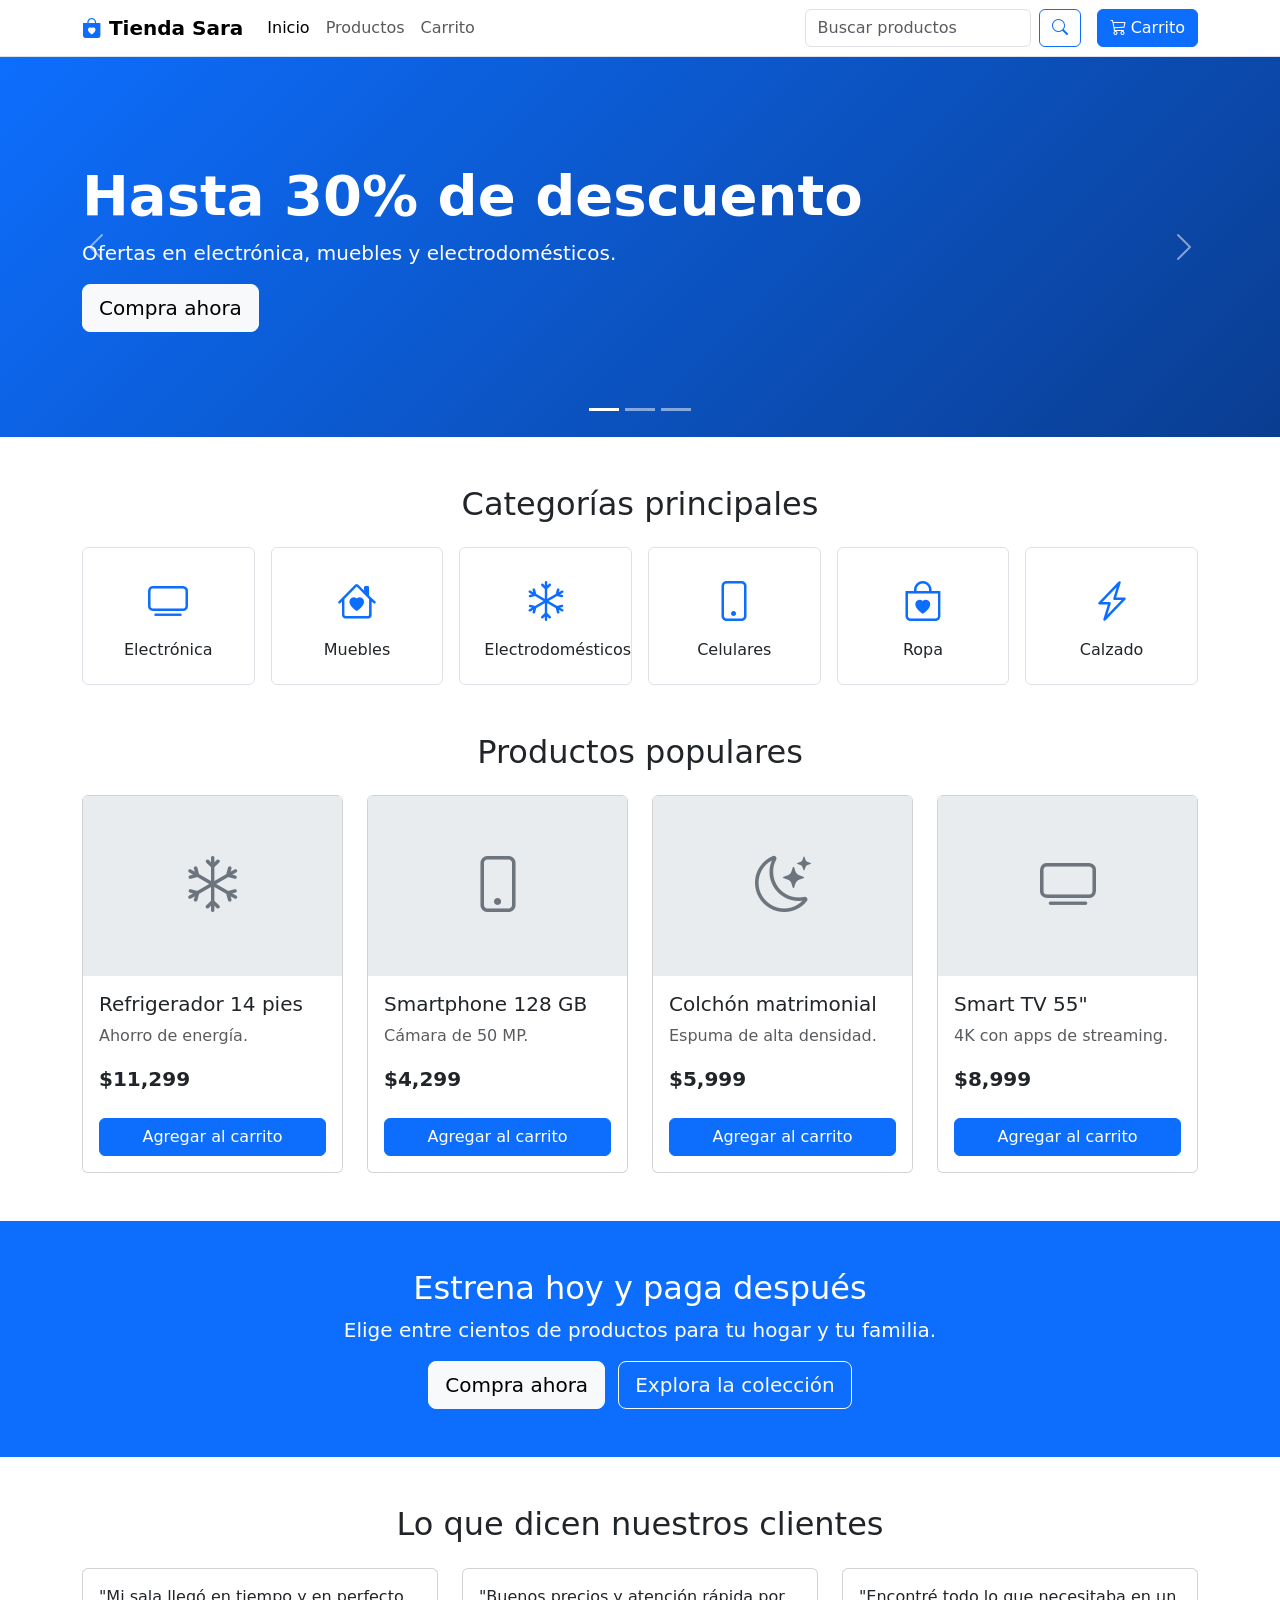
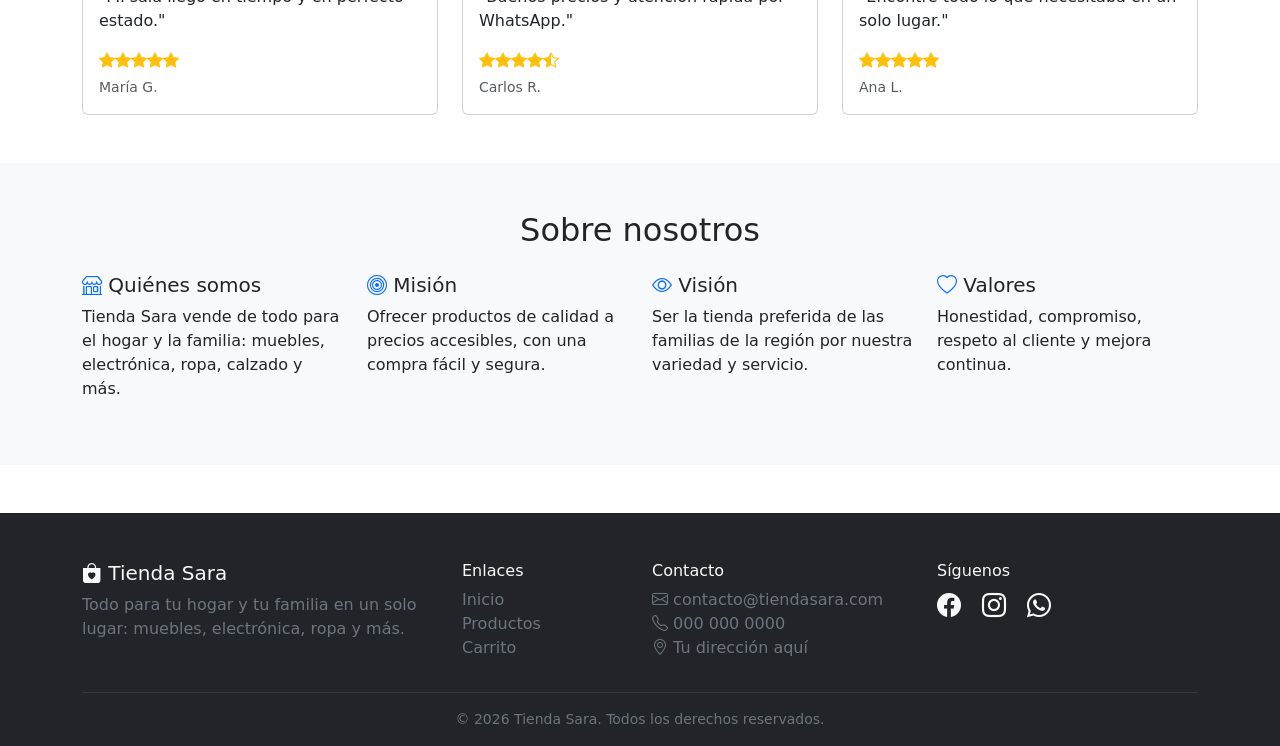
<file: index.html>
<!DOCTYPE html>
<html lang="es">
<head>
  <meta charset="UTF-8">
  <meta name="viewport" content="width=device-width, initial-scale=1">
  <title>Inicio | Tienda Sara</title>
  <!-- Bootstrap CSS -->
  <link href="https://cdn.jsdelivr.net/npm/bootstrap@5.3.3/dist/css/bootstrap.min.css" rel="stylesheet">
  <!-- Bootstrap Icons -->
  <link href="https://cdn.jsdelivr.net/npm/bootstrap-icons@1.11.3/font/bootstrap-icons.min.css" rel="stylesheet">
  <!-- Estilos propios -->
  <link href="css/estilos.css" rel="stylesheet">
</head>
<body>
  <header>
    <nav class="navbar navbar-expand-lg bg-white border-bottom sticky-top">
      <div class="container">
          <a class="navbar-brand fw-bold" href="index.html">
        <i class="bi bi-bag-heart-fill text-primary"></i> Tienda Sara
         </a>
        <button class="navbar-toggler" type="button" data-bs-toggle="collapse" data-bs-target="#menu"
                aria-controls="menu" aria-expanded="false" aria-label="Abrir menú">
          <span class="navbar-toggler-icon"></span>
        </button>
        <div class="collapse navbar-collapse" id="menu">
          <ul class="navbar-nav me-auto mb-2 mb-lg-0">
            <li class="nav-item"><a class="nav-link active" href="index.html">Inicio</a></li>
            <li class="nav-item"><a class="nav-link" href="galeria.html">Productos</a></li>
            <li class="nav-item"><a class="nav-link" href="carrito.html">Carrito</a></li>
          </ul>
          <form class="d-flex me-lg-3 my-2 my-lg-0" role="search">
            <input class="form-control me-2" type="search" placeholder="Buscar productos" aria-label="Buscar">
            <button class="btn btn-outline-primary" type="submit" aria-label="Buscar"><i class="bi bi-search"></i></button>
          </form>
          <a href="carrito.html" class="btn btn-primary"><i class="bi bi-cart3"></i> Carrito</a>
        </div>
      </div>
    </nav>
  </header>

  <main>
    <!-- Banner / carrusel -->
    <div id="banner" class="carousel slide" data-bs-ride="carousel">
      <div class="carousel-indicators">
        <button type="button" data-bs-target="#banner" data-bs-slide-to="0" class="active" aria-label="Slide 1"></button>
        <button type="button" data-bs-target="#banner" data-bs-slide-to="1" aria-label="Slide 2"></button>
        <button type="button" data-bs-target="#banner" data-bs-slide-to="2" aria-label="Slide 3"></button>
      </div>
      <div class="carousel-inner">
        <div class="carousel-item active">
          <div class="banner-slide banner-1">
            <div class="container">
              <h2 class="display-4 fw-bold">Hasta 30% de descuento</h2>
              <p class="lead">Ofertas en electrónica, muebles y electrodomésticos.</p>
              <a href="galeria.html" class="btn btn-light btn-lg">Compra ahora</a>
            </div>
          </div>
        </div>
        <div class="carousel-item">
          <div class="banner-slide banner-2">
            <div class="container">
              <h2 class="display-4 fw-bold">Estrena en tu hogar</h2>
              <p class="lead">Salas, comedores y colchones con nuevos modelos.</p>
              <a href="galeria.html" class="btn btn-light btn-lg">Explora la colección</a>
            </div>
          </div>
        </div>
        <div class="carousel-item">
          <div class="banner-slide banner-3">
            <div class="container">
              <h2 class="display-4 fw-bold">Lo más vendido</h2>
              <p class="lead">Los productos favoritos de nuestros clientes.</p>
              <a href="galeria.html" class="btn btn-light btn-lg">Ver destacados</a>
            </div>
          </div>
        </div>
      </div>
      <button class="carousel-control-prev" type="button" data-bs-target="#banner" data-bs-slide="prev">
        <span class="carousel-control-prev-icon" aria-hidden="true"></span>
        <span class="visually-hidden">Anterior</span>
      </button>
      <button class="carousel-control-next" type="button" data-bs-target="#banner" data-bs-slide="next">
        <span class="carousel-control-next-icon" aria-hidden="true"></span>
        <span class="visually-hidden">Siguiente</span>
      </button>
    </div>

    <!-- Categorías -->
    <section class="container my-5">
      <h2 class="text-center mb-4">Categorías principales</h2>
      <div class="row g-3 text-center">
        <div class="col-6 col-md-4 col-lg-2">
          <a href="galeria.html" class="categoria d-block border rounded p-4">
            <i class="bi bi-tv"></i><h6 class="mt-2 mb-0">Electrónica</h6>
          </a>
        </div>
        <div class="col-6 col-md-4 col-lg-2">
          <a href="galeria.html" class="categoria d-block border rounded p-4">
            <i class="bi bi-house-heart"></i><h6 class="mt-2 mb-0">Muebles</h6>
          </a>
        </div>
        <div class="col-6 col-md-4 col-lg-2">
          <a href="galeria.html" class="categoria d-block border rounded p-4">
            <i class="bi bi-snow"></i><h6 class="mt-2 mb-0">Electrodomésticos</h6>
          </a>
        </div>
        <div class="col-6 col-md-4 col-lg-2">
          <a href="galeria.html" class="categoria d-block border rounded p-4">
            <i class="bi bi-phone"></i><h6 class="mt-2 mb-0">Celulares</h6>
          </a>
        </div>
        <div class="col-6 col-md-4 col-lg-2">
          <a href="galeria.html" class="categoria d-block border rounded p-4">
            <i class="bi bi-bag-heart"></i><h6 class="mt-2 mb-0">Ropa</h6>
          </a>
        </div>
        <div class="col-6 col-md-4 col-lg-2">
          <a href="galeria.html" class="categoria d-block border rounded p-4">
            <i class="bi bi-lightning-charge"></i><h6 class="mt-2 mb-0">Calzado</h6>
          </a>
        </div>
      </div>
    </section>

    <!-- Productos populares -->
    <section class="container my-5">
      <h2 class="text-center mb-4">Productos populares</h2>
      <div class="row g-4">
        <div class="col-12 col-sm-6 col-lg-3">
          <div class="card h-100">
            <div class="producto-img"><i class="bi bi-snow"></i></div>
            <div class="card-body">
              <h5 class="card-title">Refrigerador 14 pies</h5>
              <p class="card-text text-muted">Ahorro de energía.</p>
              <p class="fw-bold fs-5 mb-0">$11,299</p>
            </div>
            <div class="card-footer bg-white border-0 pb-3">
              <a href="carrito.html" class="btn btn-primary w-100">Agregar al carrito</a>
            </div>
          </div>
        </div>
        <div class="col-12 col-sm-6 col-lg-3">
          <div class="card h-100">
            <div class="producto-img"><i class="bi bi-phone"></i></div>
            <div class="card-body">
              <h5 class="card-title">Smartphone 128 GB</h5>
              <p class="card-text text-muted">Cámara de 50 MP.</p>
              <p class="fw-bold fs-5 mb-0">$4,299</p>
            </div>
            <div class="card-footer bg-white border-0 pb-3">
              <a href="carrito.html" class="btn btn-primary w-100">Agregar al carrito</a>
            </div>
          </div>
        </div>
        <div class="col-12 col-sm-6 col-lg-3">
          <div class="card h-100">
            <div class="producto-img"><i class="bi bi-moon-stars"></i></div>
            <div class="card-body">
              <h5 class="card-title">Colchón matrimonial</h5>
              <p class="card-text text-muted">Espuma de alta densidad.</p>
              <p class="fw-bold fs-5 mb-0">$5,999</p>
            </div>
            <div class="card-footer bg-white border-0 pb-3">
              <a href="carrito.html" class="btn btn-primary w-100">Agregar al carrito</a>
            </div>
          </div>
        </div>
        <div class="col-12 col-sm-6 col-lg-3">
          <div class="card h-100">
            <div class="producto-img"><i class="bi bi-tv"></i></div>
            <div class="card-body">
              <h5 class="card-title">Smart TV 55"</h5>
              <p class="card-text text-muted">4K con apps de streaming.</p>
              <p class="fw-bold fs-5 mb-0">$8,999</p>
            </div>
            <div class="card-footer bg-white border-0 pb-3">
              <a href="carrito.html" class="btn btn-primary w-100">Agregar al carrito</a>
            </div>
          </div>
        </div>
      </div>
    </section>

    <!-- Llamada a la acción -->
    <section class="bg-primary text-white py-5">
      <div class="container text-center">
        <h2>Estrena hoy y paga después</h2>
        <p class="lead">Elige entre cientos de productos para tu hogar y tu familia.</p>
        <a href="galeria.html" class="btn btn-light btn-lg me-2">Compra ahora</a>
        <a href="galeria.html" class="btn btn-outline-light btn-lg">Explora la colección</a>
      </div>
    </section>

    <!-- Testimonios -->
    <section class="container my-5">
      <h2 class="text-center mb-4">Lo que dicen nuestros clientes</h2>
      <div class="row g-4">
        <div class="col-md-4">
          <div class="card h-100 p-3">
            <p class="mb-3">"Mi sala llegó en tiempo y en perfecto estado."</p>
            <p class="text-warning mb-1"><i class="bi bi-star-fill"></i><i class="bi bi-star-fill"></i><i class="bi bi-star-fill"></i><i class="bi bi-star-fill"></i><i class="bi bi-star-fill"></i></p>
            <small class="text-muted">María G.</small>
          </div>
        </div>
        <div class="col-md-4">
          <div class="card h-100 p-3">
            <p class="mb-3">"Buenos precios y atención rápida por WhatsApp."</p>
            <p class="text-warning mb-1"><i class="bi bi-star-fill"></i><i class="bi bi-star-fill"></i><i class="bi bi-star-fill"></i><i class="bi bi-star-fill"></i><i class="bi bi-star-half"></i></p>
            <small class="text-muted">Carlos R.</small>
          </div>
        </div>
        <div class="col-md-4">
          <div class="card h-100 p-3">
            <p class="mb-3">"Encontré todo lo que necesitaba en un solo lugar."</p>
            <p class="text-warning mb-1"><i class="bi bi-star-fill"></i><i class="bi bi-star-fill"></i><i class="bi bi-star-fill"></i><i class="bi bi-star-fill"></i><i class="bi bi-star-fill"></i></p>
            <small class="text-muted">Ana L.</small>
          </div>
        </div>
      </div>
    </section>

    <!-- Sobre la tienda -->
    <section class="bg-light py-5">
      <div class="container">
        <h2 class="text-center mb-4">Sobre nosotros</h2>
        <div class="row g-4">
          <div class="col-md-6 col-lg-3">
            <h5><i class="bi bi-shop text-primary"></i> Quiénes somos</h5>
            <p>Tienda Sara vende de todo para el hogar y la familia: muebles, electrónica, ropa, calzado y más.</p>
          </div>
          <div class="col-md-6 col-lg-3">
            <h5><i class="bi bi-bullseye text-primary"></i> Misión</h5>
            <p>Ofrecer productos de calidad a precios accesibles, con una compra fácil y segura.</p>
          </div>
          <div class="col-md-6 col-lg-3">
            <h5><i class="bi bi-eye text-primary"></i> Visión</h5>
            <p>Ser la tienda preferida de las familias de la región por nuestra variedad y servicio.</p>
          </div>
          <div class="col-md-6 col-lg-3">
            <h5><i class="bi bi-heart text-primary"></i> Valores</h5>
            <p>Honestidad, compromiso, respeto al cliente y mejora continua.</p>
          </div>
        </div>
      </div>
    </section>
  </main>

  <footer class="bg-dark text-light pt-5 pb-3 mt-5">
    <div class="container">
      <div class="row g-4">
        <div class="col-md-4">
          <h5><i class="bi bi-bag-heart-fill"></i> Tienda Sara</h5>
          <p class="text-secondary">Todo para tu hogar y tu familia en un solo lugar: muebles, electrónica, ropa y más.</p>
        </div>
        <div class="col-6 col-md-2">
          <h6>Enlaces</h6>
          <ul class="list-unstyled">
            <li><a class="text-secondary" href="index.html">Inicio</a></li>
            <li><a class="text-secondary" href="galeria.html">Productos</a></li>
            <li><a class="text-secondary" href="carrito.html">Carrito</a></li>
          </ul>
        </div>
        <div class="col-6 col-md-3">
          <h6>Contacto</h6>
          <ul class="list-unstyled text-secondary">
            <li><i class="bi bi-envelope"></i> contacto@tiendasara.com</li>
            <li><i class="bi bi-telephone"></i> 000 000 0000</li>
            <li><i class="bi bi-geo-alt"></i> Tu dirección aquí</li>
          </ul>
        </div>
        <div class="col-md-3">
          <h6>Síguenos</h6>
          <a class="text-light fs-4 me-3" href="#" aria-label="Facebook"><i class="bi bi-facebook"></i></a>
          <a class="text-light fs-4 me-3" href="#" aria-label="Instagram"><i class="bi bi-instagram"></i></a>
          <a class="text-light fs-4" href="#" aria-label="WhatsApp"><i class="bi bi-whatsapp"></i></a>
        </div>
      </div>
      <hr class="border-secondary">
      <p class="text-center text-secondary small mb-0">&copy; 2026 Tienda Sara. Todos los derechos reservados.</p>
    </div>
  </footer>

  <!-- Bootstrap JS -->
  <script src="https://cdn.jsdelivr.net/npm/bootstrap@5.3.3/dist/js/bootstrap.bundle.min.js"></script>
</body>
</html>
</file>
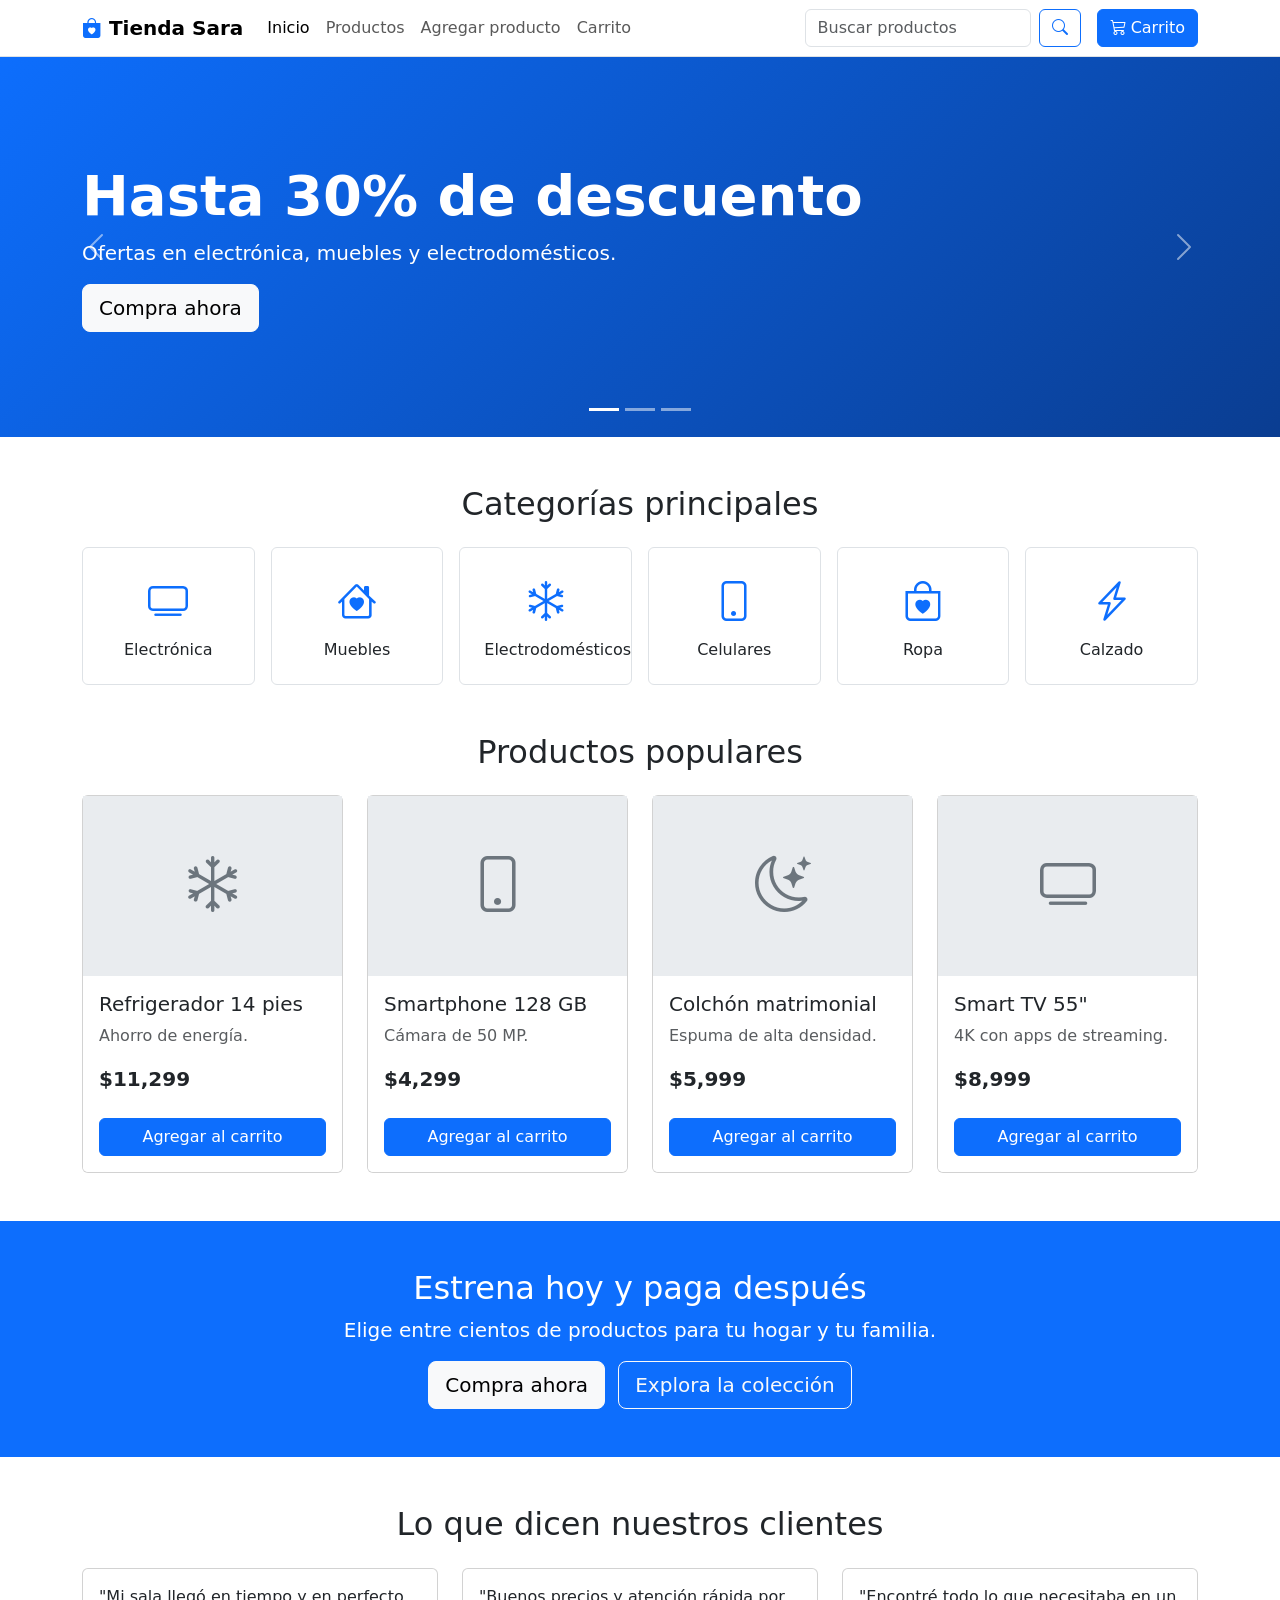
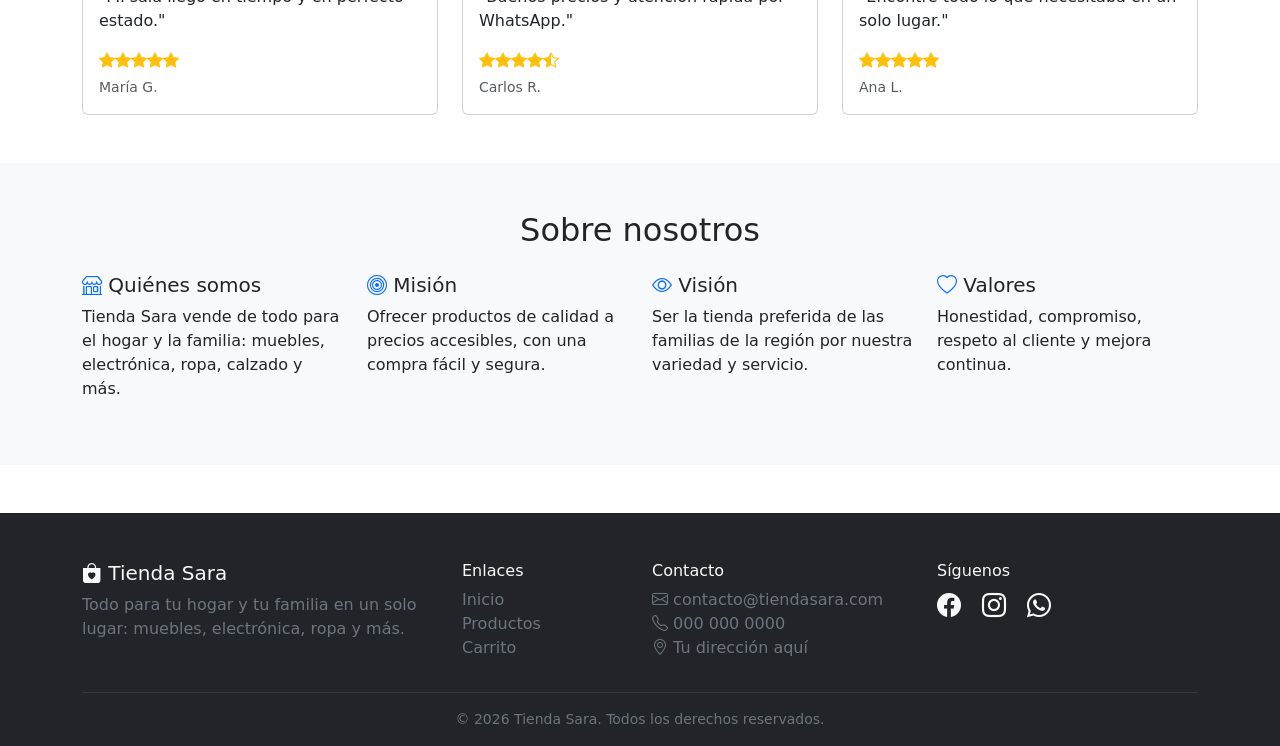
<file: TiendaSara/TiendaSara/target/classes/static/index.html>
<!DOCTYPE html>
<html lang="es">
<head>
  <meta charset="UTF-8">
  <meta name="viewport" content="width=device-width, initial-scale=1">
  <title>Inicio | Tienda Sara</title>
  <!-- Bootstrap CSS -->
  <link href="https://cdn.jsdelivr.net/npm/bootstrap@5.3.3/dist/css/bootstrap.min.css" rel="stylesheet">
  <!-- Bootstrap Icons -->
  <link href="https://cdn.jsdelivr.net/npm/bootstrap-icons@1.11.3/font/bootstrap-icons.min.css" rel="stylesheet">
  <!-- Estilos propios -->
  <link href="css/estilos.css" rel="stylesheet">
</head>
<body>
  <header>
    <nav class="navbar navbar-expand-lg bg-white border-bottom sticky-top">
      <div class="container">
          <a class="navbar-brand fw-bold" href="index.html">
        <i class="bi bi-bag-heart-fill text-primary"></i> Tienda Sara
         </a>
        <button class="navbar-toggler" type="button" data-bs-toggle="collapse" data-bs-target="#menu"
                aria-controls="menu" aria-expanded="false" aria-label="Abrir menú">
          <span class="navbar-toggler-icon"></span>
        </button>
        <div class="collapse navbar-collapse" id="menu">
          <ul class="navbar-nav me-auto mb-2 mb-lg-0">
            <li class="nav-item"><a class="nav-link active" href="index.html">Inicio</a></li>
            <li class="nav-item"><a class="nav-link" href="/products">Productos</a></li>
            <li class="nav-item"><a class="nav-link" href="/products/create">Agregar producto</a></li>
            <li class="nav-item"><a class="nav-link" href="carrito.html">Carrito</a></li>
          </ul>
          <form class="d-flex me-lg-3 my-2 my-lg-0" role="search">
            <input class="form-control me-2" type="search" placeholder="Buscar productos" aria-label="Buscar">
            <button class="btn btn-outline-primary" type="submit" aria-label="Buscar"><i class="bi bi-search"></i></button>
          </form>
          <a href="carrito.html" class="btn btn-primary"><i class="bi bi-cart3"></i> Carrito</a>
        </div>
      </div>
    </nav>
  </header>

  <main>
    <!-- Banner / carrusel -->
    <div id="banner" class="carousel slide" data-bs-ride="carousel">
      <div class="carousel-indicators">
        <button type="button" data-bs-target="#banner" data-bs-slide-to="0" class="active" aria-label="Slide 1"></button>
        <button type="button" data-bs-target="#banner" data-bs-slide-to="1" aria-label="Slide 2"></button>
        <button type="button" data-bs-target="#banner" data-bs-slide-to="2" aria-label="Slide 3"></button>
      </div>
      <div class="carousel-inner">
        <div class="carousel-item active">
          <div class="banner-slide banner-1">
            <div class="container">
              <h2 class="display-4 fw-bold">Hasta 30% de descuento</h2>
              <p class="lead">Ofertas en electrónica, muebles y electrodomésticos.</p>
              <a href="galeria.html" class="btn btn-light btn-lg">Compra ahora</a>
            </div>
          </div>
        </div>
        <div class="carousel-item">
          <div class="banner-slide banner-2">
            <div class="container">
              <h2 class="display-4 fw-bold">Estrena en tu hogar</h2>
              <p class="lead">Salas, comedores y colchones con nuevos modelos.</p>
              <a href="galeria.html" class="btn btn-light btn-lg">Explora la colección</a>
            </div>
          </div>
        </div>
        <div class="carousel-item">
          <div class="banner-slide banner-3">
            <div class="container">
              <h2 class="display-4 fw-bold">Lo más vendido</h2>
              <p class="lead">Los productos favoritos de nuestros clientes.</p>
              <a href="galeria.html" class="btn btn-light btn-lg">Ver destacados</a>
            </div>
          </div>
        </div>
      </div>
      <button class="carousel-control-prev" type="button" data-bs-target="#banner" data-bs-slide="prev">
        <span class="carousel-control-prev-icon" aria-hidden="true"></span>
        <span class="visually-hidden">Anterior</span>
      </button>
      <button class="carousel-control-next" type="button" data-bs-target="#banner" data-bs-slide="next">
        <span class="carousel-control-next-icon" aria-hidden="true"></span>
        <span class="visually-hidden">Siguiente</span>
      </button>
    </div>

    <!-- Categorías -->
    <section class="container my-5">
      <h2 class="text-center mb-4">Categorías principales</h2>
      <div class="row g-3 text-center">
        <div class="col-6 col-md-4 col-lg-2">
          <a href="galeria.html" class="categoria d-block border rounded p-4">
            <i class="bi bi-tv"></i><h6 class="mt-2 mb-0">Electrónica</h6>
          </a>
        </div>
        <div class="col-6 col-md-4 col-lg-2">
          <a href="galeria.html" class="categoria d-block border rounded p-4">
            <i class="bi bi-house-heart"></i><h6 class="mt-2 mb-0">Muebles</h6>
          </a>
        </div>
        <div class="col-6 col-md-4 col-lg-2">
          <a href="galeria.html" class="categoria d-block border rounded p-4">
            <i class="bi bi-snow"></i><h6 class="mt-2 mb-0">Electrodomésticos</h6>
          </a>
        </div>
        <div class="col-6 col-md-4 col-lg-2">
          <a href="galeria.html" class="categoria d-block border rounded p-4">
            <i class="bi bi-phone"></i><h6 class="mt-2 mb-0">Celulares</h6>
          </a>
        </div>
        <div class="col-6 col-md-4 col-lg-2">
          <a href="galeria.html" class="categoria d-block border rounded p-4">
            <i class="bi bi-bag-heart"></i><h6 class="mt-2 mb-0">Ropa</h6>
          </a>
        </div>
        <div class="col-6 col-md-4 col-lg-2">
          <a href="galeria.html" class="categoria d-block border rounded p-4">
            <i class="bi bi-lightning-charge"></i><h6 class="mt-2 mb-0">Calzado</h6>
          </a>
        </div>
      </div>
    </section>

    <!-- Productos populares -->
    <section class="container my-5">
      <h2 class="text-center mb-4">Productos populares</h2>
      <div class="row g-4">
        <div class="col-12 col-sm-6 col-lg-3">
          <div class="card h-100">
            <div class="producto-img"><i class="bi bi-snow"></i></div>
            <div class="card-body">
              <h5 class="card-title">Refrigerador 14 pies</h5>
              <p class="card-text text-muted">Ahorro de energía.</p>
              <p class="fw-bold fs-5 mb-0">$11,299</p>
            </div>
            <div class="card-footer bg-white border-0 pb-3">
              <a href="carrito.html" class="btn btn-primary w-100">Agregar al carrito</a>
            </div>
          </div>
        </div>
        <div class="col-12 col-sm-6 col-lg-3">
          <div class="card h-100">
            <div class="producto-img"><i class="bi bi-phone"></i></div>
            <div class="card-body">
              <h5 class="card-title">Smartphone 128 GB</h5>
              <p class="card-text text-muted">Cámara de 50 MP.</p>
              <p class="fw-bold fs-5 mb-0">$4,299</p>
            </div>
            <div class="card-footer bg-white border-0 pb-3">
              <a href="carrito.html" class="btn btn-primary w-100">Agregar al carrito</a>
            </div>
          </div>
        </div>
        <div class="col-12 col-sm-6 col-lg-3">
          <div class="card h-100">
            <div class="producto-img"><i class="bi bi-moon-stars"></i></div>
            <div class="card-body">
              <h5 class="card-title">Colchón matrimonial</h5>
              <p class="card-text text-muted">Espuma de alta densidad.</p>
              <p class="fw-bold fs-5 mb-0">$5,999</p>
            </div>
            <div class="card-footer bg-white border-0 pb-3">
              <a href="carrito.html" class="btn btn-primary w-100">Agregar al carrito</a>
            </div>
          </div>
        </div>
        <div class="col-12 col-sm-6 col-lg-3">
          <div class="card h-100">
            <div class="producto-img"><i class="bi bi-tv"></i></div>
            <div class="card-body">
              <h5 class="card-title">Smart TV 55"</h5>
              <p class="card-text text-muted">4K con apps de streaming.</p>
              <p class="fw-bold fs-5 mb-0">$8,999</p>
            </div>
            <div class="card-footer bg-white border-0 pb-3">
              <a href="carrito.html" class="btn btn-primary w-100">Agregar al carrito</a>
            </div>
          </div>
        </div>
      </div>
    </section>

    <!-- Llamada a la acción -->
    <section class="bg-primary text-white py-5">
      <div class="container text-center">
        <h2>Estrena hoy y paga después</h2>
        <p class="lead">Elige entre cientos de productos para tu hogar y tu familia.</p>
        <a href="galeria.html" class="btn btn-light btn-lg me-2">Compra ahora</a>
        <a href="galeria.html" class="btn btn-outline-light btn-lg">Explora la colección</a>
      </div>
    </section>

    <!-- Testimonios -->
    <section class="container my-5">
      <h2 class="text-center mb-4">Lo que dicen nuestros clientes</h2>
      <div class="row g-4">
        <div class="col-md-4">
          <div class="card h-100 p-3">
            <p class="mb-3">"Mi sala llegó en tiempo y en perfecto estado."</p>
            <p class="text-warning mb-1"><i class="bi bi-star-fill"></i><i class="bi bi-star-fill"></i><i class="bi bi-star-fill"></i><i class="bi bi-star-fill"></i><i class="bi bi-star-fill"></i></p>
            <small class="text-muted">María G.</small>
          </div>
        </div>
        <div class="col-md-4">
          <div class="card h-100 p-3">
            <p class="mb-3">"Buenos precios y atención rápida por WhatsApp."</p>
            <p class="text-warning mb-1"><i class="bi bi-star-fill"></i><i class="bi bi-star-fill"></i><i class="bi bi-star-fill"></i><i class="bi bi-star-fill"></i><i class="bi bi-star-half"></i></p>
            <small class="text-muted">Carlos R.</small>
          </div>
        </div>
        <div class="col-md-4">
          <div class="card h-100 p-3">
            <p class="mb-3">"Encontré todo lo que necesitaba en un solo lugar."</p>
            <p class="text-warning mb-1"><i class="bi bi-star-fill"></i><i class="bi bi-star-fill"></i><i class="bi bi-star-fill"></i><i class="bi bi-star-fill"></i><i class="bi bi-star-fill"></i></p>
            <small class="text-muted">Ana L.</small>
          </div>
        </div>
      </div>
    </section>

    <!-- Sobre la tienda -->
    <section class="bg-light py-5">
      <div class="container">
        <h2 class="text-center mb-4">Sobre nosotros</h2>
        <div class="row g-4">
          <div class="col-md-6 col-lg-3">
            <h5><i class="bi bi-shop text-primary"></i> Quiénes somos</h5>
            <p>Tienda Sara vende de todo para el hogar y la familia: muebles, electrónica, ropa, calzado y más.</p>
          </div>
          <div class="col-md-6 col-lg-3">
            <h5><i class="bi bi-bullseye text-primary"></i> Misión</h5>
            <p>Ofrecer productos de calidad a precios accesibles, con una compra fácil y segura.</p>
          </div>
          <div class="col-md-6 col-lg-3">
            <h5><i class="bi bi-eye text-primary"></i> Visión</h5>
            <p>Ser la tienda preferida de las familias de la región por nuestra variedad y servicio.</p>
          </div>
          <div class="col-md-6 col-lg-3">
            <h5><i class="bi bi-heart text-primary"></i> Valores</h5>
            <p>Honestidad, compromiso, respeto al cliente y mejora continua.</p>
          </div>
        </div>
      </div>
    </section>
  </main>

  <footer class="bg-dark text-light pt-5 pb-3 mt-5">
    <div class="container">
      <div class="row g-4">
        <div class="col-md-4">
          <h5><i class="bi bi-bag-heart-fill"></i> Tienda Sara</h5>
          <p class="text-secondary">Todo para tu hogar y tu familia en un solo lugar: muebles, electrónica, ropa y más.</p>
        </div>
        <div class="col-6 col-md-2">
          <h6>Enlaces</h6>
          <ul class="list-unstyled">
            <li><a class="text-secondary" href="index.html">Inicio</a></li>
            <li><a class="text-secondary" href="galeria.html">Productos</a></li>
            <li><a class="text-secondary" href="carrito.html">Carrito</a></li>
          </ul>
        </div>
        <div class="col-6 col-md-3">
          <h6>Contacto</h6>
          <ul class="list-unstyled text-secondary">
            <li><i class="bi bi-envelope"></i> contacto@tiendasara.com</li>
            <li><i class="bi bi-telephone"></i> 000 000 0000</li>
            <li><i class="bi bi-geo-alt"></i> Tu dirección aquí</li>
          </ul>
        </div>
        <div class="col-md-3">
          <h6>Síguenos</h6>
          <a class="text-light fs-4 me-3" href="#" aria-label="Facebook"><i class="bi bi-facebook"></i></a>
          <a class="text-light fs-4 me-3" href="#" aria-label="Instagram"><i class="bi bi-instagram"></i></a>
          <a class="text-light fs-4" href="#" aria-label="WhatsApp"><i class="bi bi-whatsapp"></i></a>
        </div>
      </div>
      <hr class="border-secondary">
      <p class="text-center text-secondary small mb-0">&copy; 2026 Tienda Sara. Todos los derechos reservados.</p>
    </div>
  </footer>

  <!-- Bootstrap JS -->
  <script src="https://cdn.jsdelivr.net/npm/bootstrap@5.3.3/dist/js/bootstrap.bundle.min.js"></script>
</body>
</html>
</file>
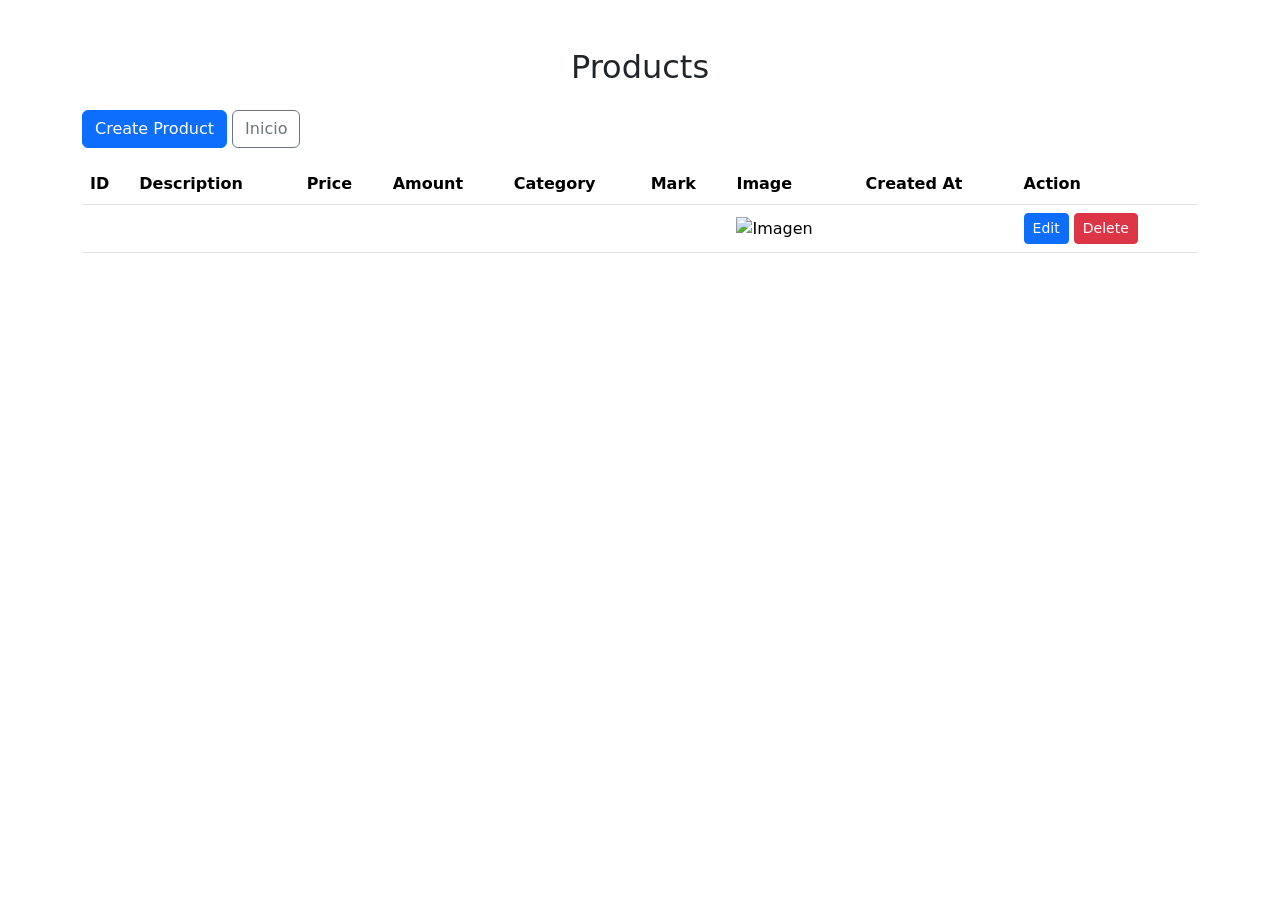
<file: TiendaSara/TiendaSara/target/classes/templates/products/index.html>
<!DOCTYPE html>
<html lang="es" xmlns:th="http://www.thymeleaf.org">
<head>
  <meta charset="UTF-8">
  <meta name="viewport" content="width=device-width, initial-scale=1">
  <title>Productos</title>
  <link href="https://cdn.jsdelivr.net/npm/bootstrap@5.3.3/dist/css/bootstrap.min.css" rel="stylesheet">
</head>
<body>
  <div class="container my-5">
    <h2 class="text-center mb-4">Products</h2>

    <a class="btn btn-primary mb-3" th:href="@{/products/create}">Create Product</a>
    <a class="btn btn-outline-secondary mb-3" th:href="@{/index.html}">Inicio</a>

    <table class="table align-middle">
      <thead>
        <tr>
          <th>ID</th>
          <th>Description</th>
          <th>Price</th>
          <th>Amount</th>
          <th>Category</th>
          <th>Mark</th>
          <th>Image</th>
          <th>Created At</th>
          <th>Action</th>
        </tr>
      </thead>
      <tbody>
        <tr th:each="product : ${products}">
          <td th:text="${product.id}"></td>
          <td th:text="${product.description}"></td>
          <td th:text="${product.price}"></td>
          <td th:text="${product.amount}"></td>
          <td th:text="${product.category != null ? product.category.description : ''}"></td>
          <td th:text="${product.mark != null ? product.mark.description : ''}"></td>
          <td>
            <img th:if="${product.imageFileName != null}"
                 th:src="@{'/images/' + ${product.imageFileName}}"
                 width="100" alt="Imagen">
          </td>
          <td th:text="${product.createdAt != null ? #dates.format(product.createdAt, 'yyyy-MM-dd') : ''}"></td>
          <td>
            <a class="btn btn-primary btn-sm" th:href="@{/products/edit(id=${product.id})}">Edit</a>
            <a class="btn btn-danger btn-sm" th:href="@{/products/delete(id=${product.id})}"
               onclick="return confirm('Eliminar este producto?')">Delete</a>
          </td>
        </tr>
      </tbody>
    </table>
  </div>
</body>
</html>
</file>
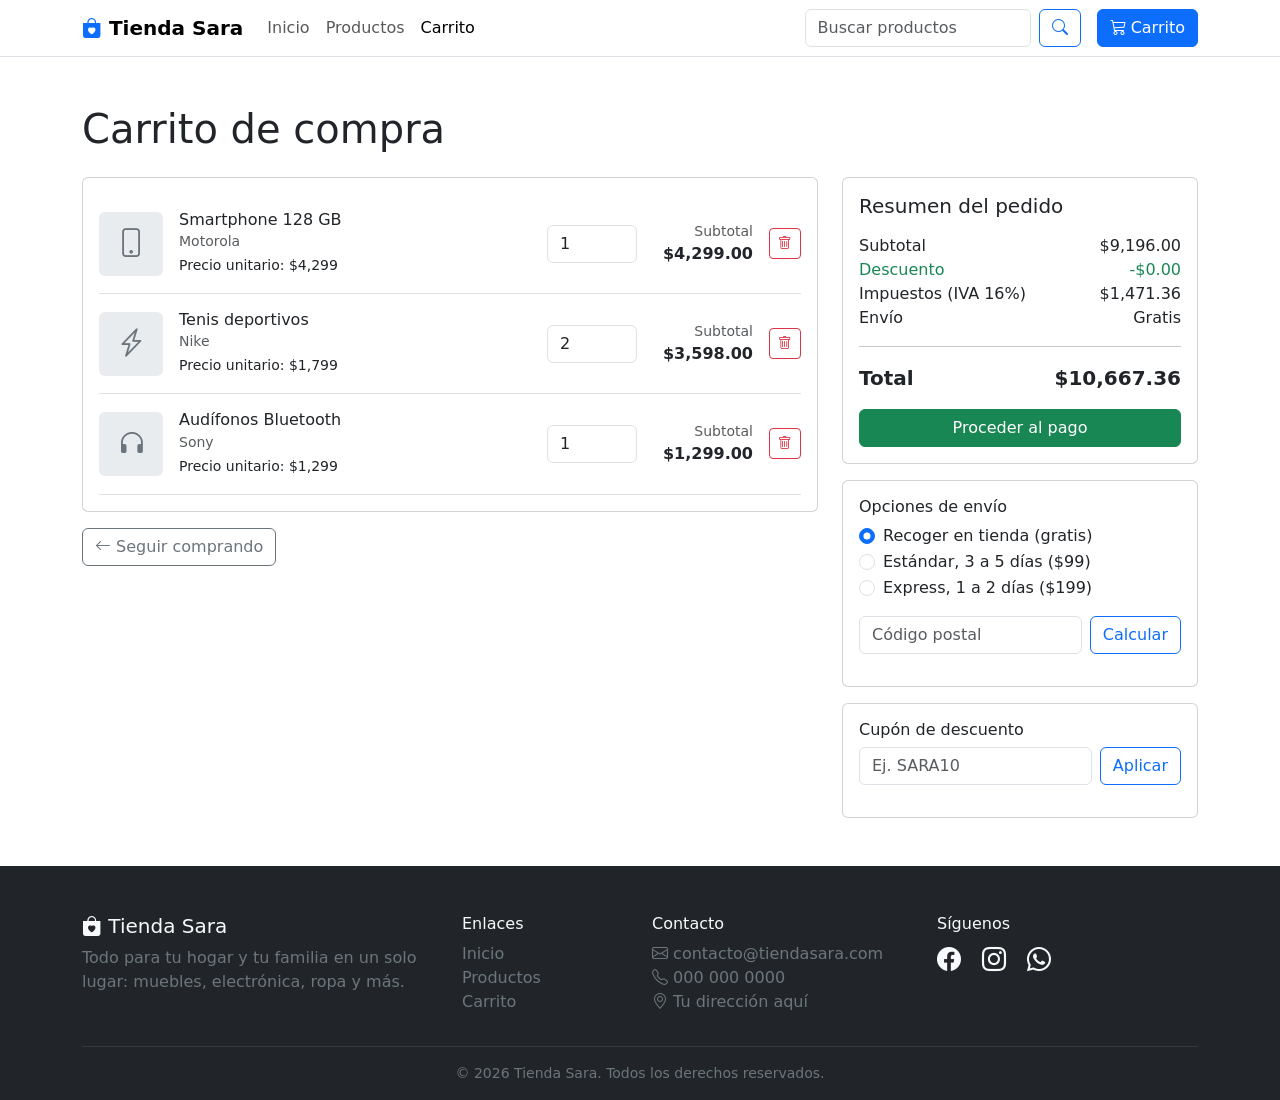
<file: carrito.html>
<!DOCTYPE html>
<html lang="es">
<head>
  <meta charset="UTF-8">
  <meta name="viewport" content="width=device-width, initial-scale=1">
  <title>Carrito | Tienda Sara</title>
  <!-- Bootstrap CSS -->
  <link href="https://cdn.jsdelivr.net/npm/bootstrap@5.3.3/dist/css/bootstrap.min.css" rel="stylesheet">
  <!-- Bootstrap Icons -->
  <link href="https://cdn.jsdelivr.net/npm/bootstrap-icons@1.11.3/font/bootstrap-icons.min.css" rel="stylesheet">
  <!-- Estilos propios -->
  <link href="css/estilos.css" rel="stylesheet">
</head>
<body>
  <header>
    <nav class="navbar navbar-expand-lg bg-white border-bottom sticky-top">
      <div class="container">
        <a class="navbar-brand fw-bold" href="index.html">
          <i class="bi bi-bag-heart-fill text-primary"></i> Tienda Sara
        </a>
        <button class="navbar-toggler" type="button" data-bs-toggle="collapse" data-bs-target="#menu"
                aria-controls="menu" aria-expanded="false" aria-label="Abrir menú">
          <span class="navbar-toggler-icon"></span>
        </button>
        <div class="collapse navbar-collapse" id="menu">
          <ul class="navbar-nav me-auto mb-2 mb-lg-0">
            <li class="nav-item"><a class="nav-link" href="index.html">Inicio</a></li>
            <li class="nav-item"><a class="nav-link" href="galeria.html">Productos</a></li>
            <li class="nav-item"><a class="nav-link active" href="carrito.html">Carrito</a></li>
          </ul>
          <form class="d-flex me-lg-3 my-2 my-lg-0" role="search">
            <input class="form-control me-2" type="search" placeholder="Buscar productos" aria-label="Buscar">
            <button class="btn btn-outline-primary" type="submit" aria-label="Buscar"><i class="bi bi-search"></i></button>
          </form>
          <a href="carrito.html" class="btn btn-primary"><i class="bi bi-cart3"></i> Carrito</a>
        </div>
      </div>
    </nav>
  </header>

  <main class="container my-5">
    <h1 class="mb-4">Carrito de compra</h1>

    <div class="row g-4">
      <!-- Productos -->
      <section class="col-lg-8">
        <div class="card">
          <div class="card-body" id="listaCarrito">
            <div class="item d-flex flex-wrap align-items-center gap-3 border-bottom py-3" data-precio="4299">
              <div class="miniatura"><i class="bi bi-phone"></i></div>
              <div class="flex-grow-1">
                <h6 class="mb-0">Smartphone 128 GB</h6>
                <small class="text-muted">Motorola</small><br>
                <small>Precio unitario: $4,299</small>
              </div>
              <input type="number" class="form-control cantidad" min="1" max="99" value="1" aria-label="Cantidad de Smartphone 128 GB">
              <div class="text-end" style="min-width:100px">
                <small class="text-muted d-block">Subtotal</small>
                <strong class="subtotal">$4,299</strong>
              </div>
              <button type="button" class="btn btn-outline-danger btn-sm eliminar" aria-label="Eliminar Smartphone 128 GB">
                <i class="bi bi-trash"></i>
              </button>
            </div>
            <div class="item d-flex flex-wrap align-items-center gap-3 border-bottom py-3" data-precio="1799">
              <div class="miniatura"><i class="bi bi-lightning-charge"></i></div>
              <div class="flex-grow-1">
                <h6 class="mb-0">Tenis deportivos</h6>
                <small class="text-muted">Nike</small><br>
                <small>Precio unitario: $1,799</small>
              </div>
              <input type="number" class="form-control cantidad" min="1" max="99" value="2" aria-label="Cantidad de Tenis deportivos">
              <div class="text-end" style="min-width:100px">
                <small class="text-muted d-block">Subtotal</small>
                <strong class="subtotal">$3,598</strong>
              </div>
              <button type="button" class="btn btn-outline-danger btn-sm eliminar" aria-label="Eliminar Tenis deportivos">
                <i class="bi bi-trash"></i>
              </button>
            </div>
            <div class="item d-flex flex-wrap align-items-center gap-3 border-bottom py-3" data-precio="1299">
              <div class="miniatura"><i class="bi bi-headphones"></i></div>
              <div class="flex-grow-1">
                <h6 class="mb-0">Audífonos Bluetooth</h6>
                <small class="text-muted">Sony</small><br>
                <small>Precio unitario: $1,299</small>
              </div>
              <input type="number" class="form-control cantidad" min="1" max="99" value="1" aria-label="Cantidad de Audífonos Bluetooth">
              <div class="text-end" style="min-width:100px">
                <small class="text-muted d-block">Subtotal</small>
                <strong class="subtotal">$1,299</strong>
              </div>
              <button type="button" class="btn btn-outline-danger btn-sm eliminar" aria-label="Eliminar Audífonos Bluetooth">
                <i class="bi bi-trash"></i>
              </button>
            </div>
            <div id="carritoVacio" class="text-center py-4 d-none">
              <i class="bi bi-cart-x fs-1 text-muted"></i>
              <p class="mb-2">Tu carrito está vacío.</p>
              <a href="galeria.html" class="btn btn-primary">Ver productos</a>
            </div>
          </div>
        </div>
        <a href="galeria.html" class="btn btn-outline-secondary mt-3"><i class="bi bi-arrow-left"></i> Seguir comprando</a>
      </section>

      <!-- Resumen -->
      <aside class="col-lg-4">
        <div class="card mb-3">
          <div class="card-body">
            <h5 class="mb-3">Resumen del pedido</h5>
            <div class="d-flex justify-content-between"><span>Subtotal</span><span id="resSubtotal">$0.00</span></div>
            <div class="d-flex justify-content-between text-success"><span>Descuento</span><span id="resDescuento">-$0.00</span></div>
            <div class="d-flex justify-content-between"><span>Impuestos (IVA 16%)</span><span id="resIva">$0.00</span></div>
            <div class="d-flex justify-content-between"><span>Envío</span><span id="resEnvio">Gratis</span></div>
            <hr>
            <div class="d-flex justify-content-between fs-5 fw-bold"><span>Total</span><span id="resTotal">$0.00</span></div>
            <a href="#" id="btnPago" class="btn btn-success w-100 mt-3">Proceder al pago</a>
          </div>
        </div>

        <div class="card mb-3">
          <div class="card-body">
            <h6>Opciones de envío</h6>
            <div class="form-check">
              <input class="form-check-input" type="radio" name="envio" id="envio1" value="0" checked>
              <label class="form-check-label" for="envio1">Recoger en tienda (gratis)</label>
            </div>
            <div class="form-check">
              <input class="form-check-input" type="radio" name="envio" id="envio2" value="99">
              <label class="form-check-label" for="envio2">Estándar, 3 a 5 días ($99)</label>
            </div>
            <div class="form-check">
              <input class="form-check-input" type="radio" name="envio" id="envio3" value="199">
              <label class="form-check-label" for="envio3">Express, 1 a 2 días ($199)</label>
            </div>

            <form id="formCP" class="d-flex gap-2 mt-3">
              <input type="text" id="cp" class="form-control" placeholder="Código postal" maxlength="5" inputmode="numeric" aria-label="Código postal">
              <button class="btn btn-outline-primary" type="submit">Calcular</button>
            </form>
            <p id="msgCP" class="small mt-2"></p>
          </div>
        </div>

        <div class="card">
          <div class="card-body">
            <h6>Cupón de descuento</h6>
            <form id="formCupon" class="d-flex gap-2">
              <input type="text" id="cupon" class="form-control" placeholder="Ej. SARA10" aria-label="Cupón">
              <button class="btn btn-outline-primary" type="submit">Aplicar</button>
            </form>
            <p id="msgCupon" class="small mt-2"></p>
          </div>
        </div>
      </aside>
    </div>
  </main>

  <footer class="bg-dark text-light pt-5 pb-3 mt-5">
    <div class="container">
      <div class="row g-4">
        <div class="col-md-4">
          <h5><i class="bi bi-bag-heart-fill"></i> Tienda Sara</h5>
          <p class="text-secondary">Todo para tu hogar y tu familia en un solo lugar: muebles, electrónica, ropa y más.</p>
        </div>
        <div class="col-6 col-md-2">
          <h6>Enlaces</h6>
          <ul class="list-unstyled">
            <li><a class="text-secondary" href="index.html">Inicio</a></li>
            <li><a class="text-secondary" href="galeria.html">Productos</a></li>
            <li><a class="text-secondary" href="carrito.html">Carrito</a></li>
          </ul>
        </div>
        <div class="col-6 col-md-3">
          <h6>Contacto</h6>
          <ul class="list-unstyled text-secondary">
            <li><i class="bi bi-envelope"></i> contacto@tiendasara.com</li>
            <li><i class="bi bi-telephone"></i> 000 000 0000</li>
            <li><i class="bi bi-geo-alt"></i> Tu dirección aquí</li>
          </ul>
        </div>
        <div class="col-md-3">
          <h6>Síguenos</h6>
          <a class="text-light fs-4 me-3" href="#" aria-label="Facebook"><i class="bi bi-facebook"></i></a>
          <a class="text-light fs-4 me-3" href="#" aria-label="Instagram"><i class="bi bi-instagram"></i></a>
          <a class="text-light fs-4" href="#" aria-label="WhatsApp"><i class="bi bi-whatsapp"></i></a>
        </div>
      </div>
      <hr class="border-secondary">
      <p class="text-center text-secondary small mb-0">&copy; 2026 Tienda Sara. Todos los derechos reservados.</p>
    </div>
  </footer>

  <!-- Bootstrap JS -->
  <script src="https://cdn.jsdelivr.net/npm/bootstrap@5.3.3/dist/js/bootstrap.bundle.min.js"></script>
  <script>
    // Cálculos del carrito (solo en el navegador)
    const IVA = 0.16;
    let descuento = 0; // porcentaje del cupón

    const dinero = n => '$' + n.toLocaleString('es-MX', { minimumFractionDigits: 2, maximumFractionDigits: 2 });

    function recalcular() {
      let subtotal = 0;
      const items = document.querySelectorAll('.item');
      items.forEach(item => {
        const precio = Number(item.dataset.precio);
        const cant = Math.max(1, Number(item.querySelector('.cantidad').value) || 1);
        const sub = precio * cant;
        item.querySelector('.subtotal').textContent = dinero(sub);
        subtotal += sub;
      });

      const desc = subtotal * descuento;
      const impuestos = (subtotal - desc) * IVA;
      const envio = items.length ? Number(document.querySelector('input[name="envio"]:checked').value) : 0;
      const total = subtotal - desc + impuestos + envio;

      document.getElementById('resSubtotal').textContent = dinero(subtotal);
      document.getElementById('resDescuento').textContent = '-' + dinero(desc);
      document.getElementById('resIva').textContent = dinero(impuestos);
      document.getElementById('resEnvio').textContent = envio === 0 ? 'Gratis' : dinero(envio);
      document.getElementById('resTotal').textContent = dinero(total);

      document.getElementById('carritoVacio').classList.toggle('d-none', items.length > 0);
      document.getElementById('btnPago').classList.toggle('disabled', items.length === 0);
    }

    document.addEventListener('input', e => { if (e.target.classList.contains('cantidad')) recalcular(); });
    document.addEventListener('change', e => { if (e.target.name === 'envio') recalcular(); });
    document.addEventListener('click', e => {
      const btn = e.target.closest('.eliminar');
      if (btn) { btn.closest('.item').remove(); recalcular(); }
    });

    // Cupón: usa SARA10 para 10% de descuento
    document.getElementById('formCupon').addEventListener('submit', e => {
      e.preventDefault();
      const codigo = document.getElementById('cupon').value.trim().toUpperCase();
      const msg = document.getElementById('msgCupon');
      if (codigo === 'SARA10') {
        descuento = 0.10;
        msg.className = 'small mt-2 text-success';
        msg.textContent = 'Cupón aplicado: 10% de descuento.';
      } else {
        descuento = 0;
        msg.className = 'small mt-2 text-danger';
        msg.textContent = 'El cupón no es válido.';
      }
      recalcular();
    });

    // Calculadora de envío por código postal (simulada)
    document.getElementById('formCP').addEventListener('submit', e => {
      e.preventDefault();
      const cp = document.getElementById('cp').value.trim();
      const msg = document.getElementById('msgCP');
      if (/^\d{5}$/.test(cp)) {
        msg.className = 'small mt-2 text-success';
        msg.textContent = 'Envío estándar a ' + cp + ': 3 a 5 días hábiles. Express: 1 a 2 días.';
      } else {
        msg.className = 'small mt-2 text-danger';
        msg.textContent = 'Escribe un código postal de 5 dígitos.';
      }
    });

    recalcular();
  </script>
</body>
</html>
</file>
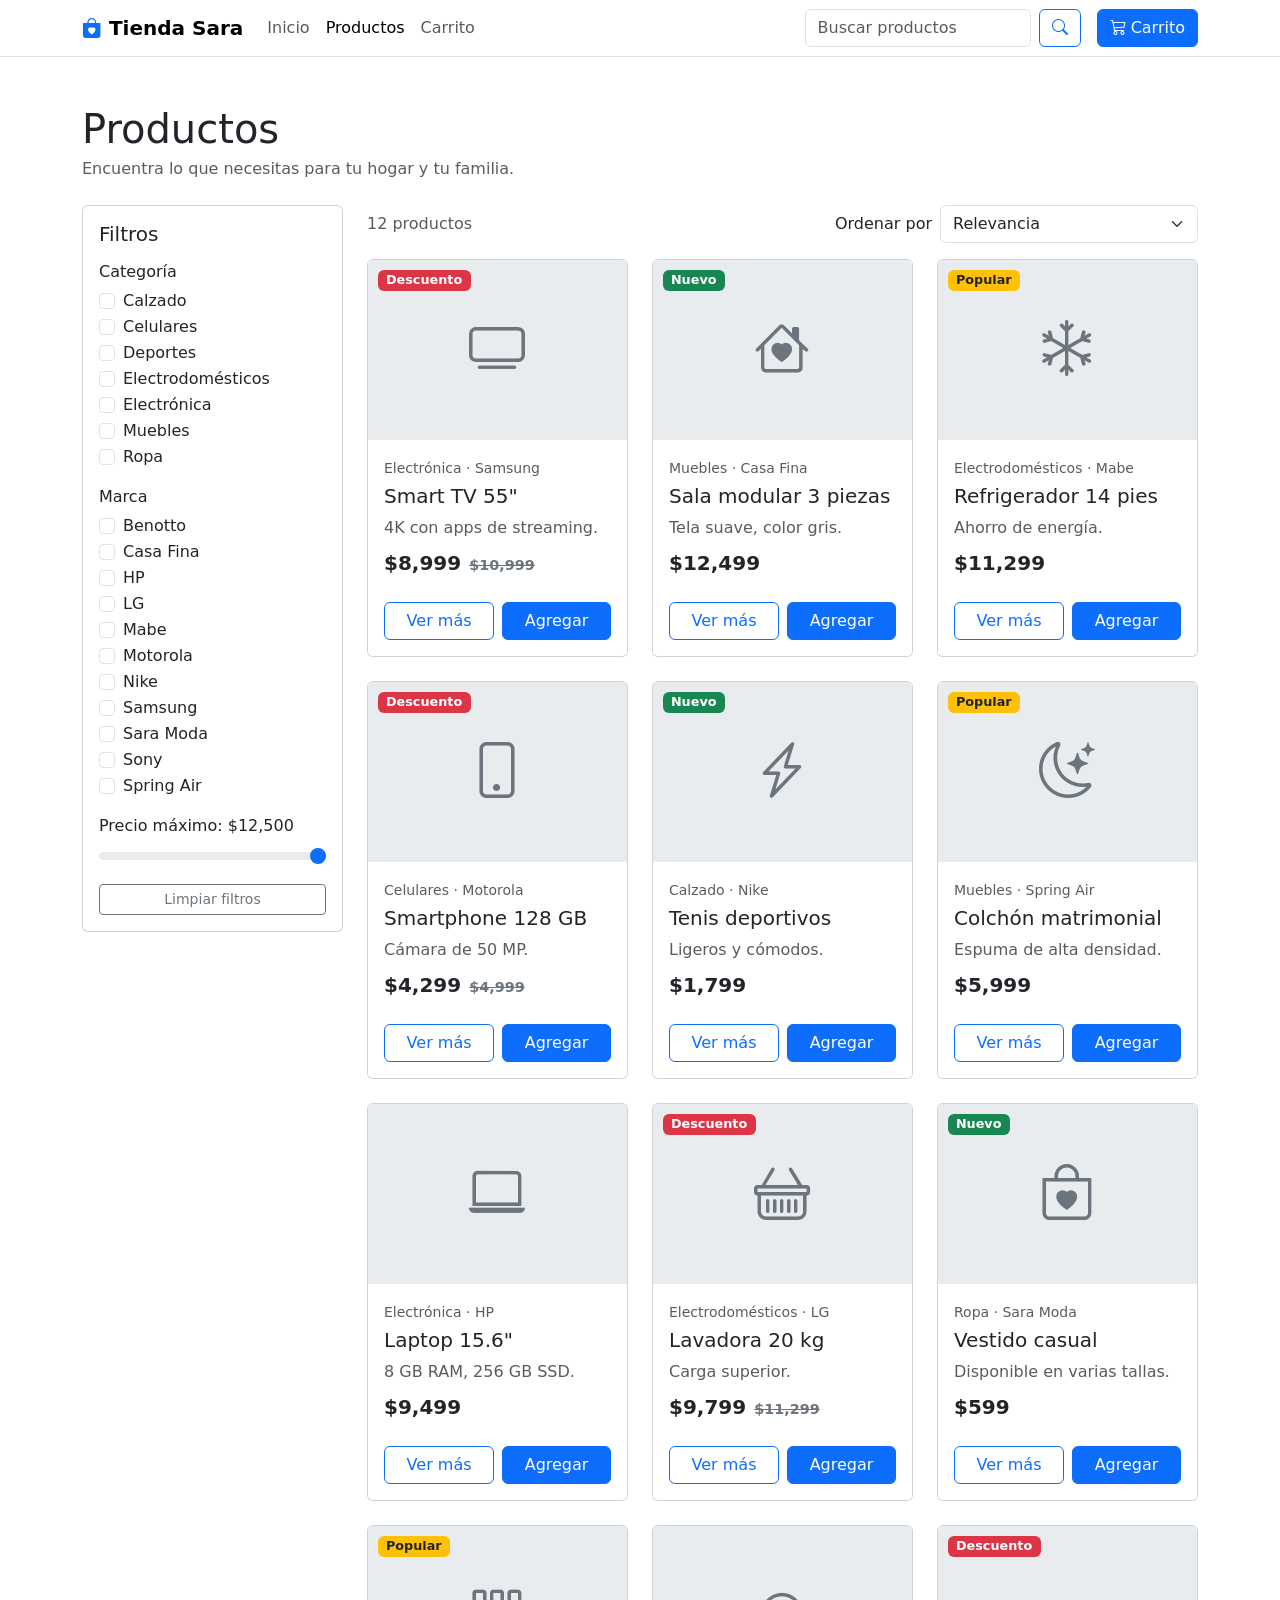
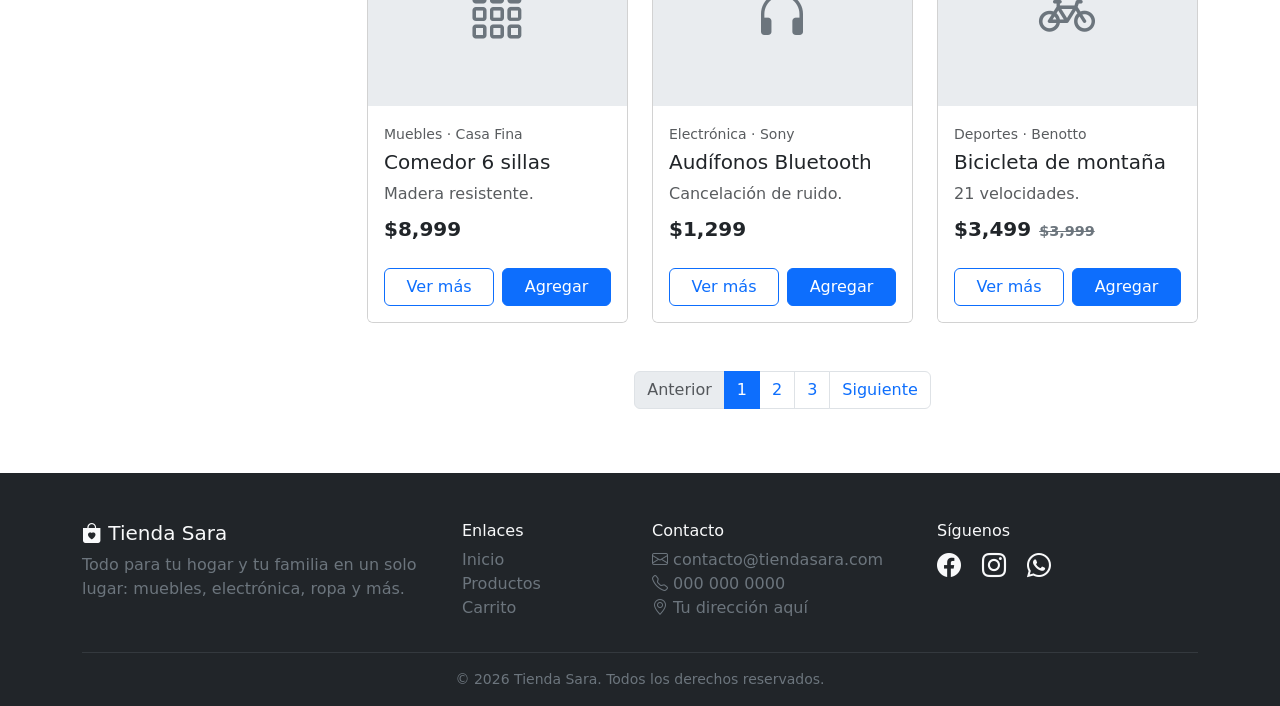
<file: galeria.html>
<!DOCTYPE html>
<html lang="es">
<head>
  <meta charset="UTF-8">
  <meta name="viewport" content="width=device-width, initial-scale=1">
  <title>Productos | Tienda Sara</title>
  <!-- Bootstrap CSS -->
  <link href="https://cdn.jsdelivr.net/npm/bootstrap@5.3.3/dist/css/bootstrap.min.css" rel="stylesheet">
  <!-- Bootstrap Icons -->
  <link href="https://cdn.jsdelivr.net/npm/bootstrap-icons@1.11.3/font/bootstrap-icons.min.css" rel="stylesheet">
  <!-- Estilos propios -->
  <link href="css/estilos.css" rel="stylesheet">
</head>
<body>
  <header>
    <nav class="navbar navbar-expand-lg bg-white border-bottom sticky-top">
      <div class="container">
        <a class="navbar-brand fw-bold" href="index.html">
          <i class="bi bi-bag-heart-fill text-primary"></i> Tienda Sara
        </a>
        <button class="navbar-toggler" type="button" data-bs-toggle="collapse" data-bs-target="#menu"
                aria-controls="menu" aria-expanded="false" aria-label="Abrir menú">
          <span class="navbar-toggler-icon"></span>
        </button>
        <div class="collapse navbar-collapse" id="menu">
          <ul class="navbar-nav me-auto mb-2 mb-lg-0">
            <li class="nav-item"><a class="nav-link" href="index.html">Inicio</a></li>
            <li class="nav-item"><a class="nav-link active" href="galeria.html">Productos</a></li>
            <li class="nav-item"><a class="nav-link" href="carrito.html">Carrito</a></li>
          </ul>
          <form class="d-flex me-lg-3 my-2 my-lg-0" role="search">
            <input class="form-control me-2" type="search" placeholder="Buscar productos" aria-label="Buscar">
            <button class="btn btn-outline-primary" type="submit" aria-label="Buscar"><i class="bi bi-search"></i></button>
          </form>
          <a href="carrito.html" class="btn btn-primary"><i class="bi bi-cart3"></i> Carrito</a>
        </div>
      </div>
    </nav>
  </header>

  <main class="container my-5">
    <h1 class="mb-1">Productos</h1>
    <p class="text-muted mb-4">Encuentra lo que necesitas para tu hogar y tu familia.</p>

    <div class="row g-4">
      <!-- Filtros -->
      <aside class="col-lg-3">
        <button class="btn btn-outline-secondary w-100 d-lg-none mb-3" type="button"
                data-bs-toggle="collapse" data-bs-target="#filtros" aria-expanded="false" aria-controls="filtros">
          <i class="bi bi-funnel"></i> Filtros
        </button>
        <div class="collapse d-lg-block" id="filtros">
          <div class="card card-body">
            <h5 class="mb-3">Filtros</h5>

            <h6>Categoría</h6>
          <div class="form-check">
            <input class="form-check-input filtro-cat" type="checkbox" value="Calzado" id="cat-0">
            <label class="form-check-label" for="cat-0">Calzado</label>
          </div>
          <div class="form-check">
            <input class="form-check-input filtro-cat" type="checkbox" value="Celulares" id="cat-1">
            <label class="form-check-label" for="cat-1">Celulares</label>
          </div>
          <div class="form-check">
            <input class="form-check-input filtro-cat" type="checkbox" value="Deportes" id="cat-2">
            <label class="form-check-label" for="cat-2">Deportes</label>
          </div>
          <div class="form-check">
            <input class="form-check-input filtro-cat" type="checkbox" value="Electrodomésticos" id="cat-3">
            <label class="form-check-label" for="cat-3">Electrodomésticos</label>
          </div>
          <div class="form-check">
            <input class="form-check-input filtro-cat" type="checkbox" value="Electrónica" id="cat-4">
            <label class="form-check-label" for="cat-4">Electrónica</label>
          </div>
          <div class="form-check">
            <input class="form-check-input filtro-cat" type="checkbox" value="Muebles" id="cat-5">
            <label class="form-check-label" for="cat-5">Muebles</label>
          </div>
          <div class="form-check">
            <input class="form-check-input filtro-cat" type="checkbox" value="Ropa" id="cat-6">
            <label class="form-check-label" for="cat-6">Ropa</label>
          </div>

            <h6 class="mt-3">Marca</h6>
          <div class="form-check">
            <input class="form-check-input filtro-marca" type="checkbox" value="Benotto" id="marca-0">
            <label class="form-check-label" for="marca-0">Benotto</label>
          </div>
          <div class="form-check">
            <input class="form-check-input filtro-marca" type="checkbox" value="Casa Fina" id="marca-1">
            <label class="form-check-label" for="marca-1">Casa Fina</label>
          </div>
          <div class="form-check">
            <input class="form-check-input filtro-marca" type="checkbox" value="HP" id="marca-2">
            <label class="form-check-label" for="marca-2">HP</label>
          </div>
          <div class="form-check">
            <input class="form-check-input filtro-marca" type="checkbox" value="LG" id="marca-3">
            <label class="form-check-label" for="marca-3">LG</label>
          </div>
          <div class="form-check">
            <input class="form-check-input filtro-marca" type="checkbox" value="Mabe" id="marca-4">
            <label class="form-check-label" for="marca-4">Mabe</label>
          </div>
          <div class="form-check">
            <input class="form-check-input filtro-marca" type="checkbox" value="Motorola" id="marca-5">
            <label class="form-check-label" for="marca-5">Motorola</label>
          </div>
          <div class="form-check">
            <input class="form-check-input filtro-marca" type="checkbox" value="Nike" id="marca-6">
            <label class="form-check-label" for="marca-6">Nike</label>
          </div>
          <div class="form-check">
            <input class="form-check-input filtro-marca" type="checkbox" value="Samsung" id="marca-7">
            <label class="form-check-label" for="marca-7">Samsung</label>
          </div>
          <div class="form-check">
            <input class="form-check-input filtro-marca" type="checkbox" value="Sara Moda" id="marca-8">
            <label class="form-check-label" for="marca-8">Sara Moda</label>
          </div>
          <div class="form-check">
            <input class="form-check-input filtro-marca" type="checkbox" value="Sony" id="marca-9">
            <label class="form-check-label" for="marca-9">Sony</label>
          </div>
          <div class="form-check">
            <input class="form-check-input filtro-marca" type="checkbox" value="Spring Air" id="marca-10">
            <label class="form-check-label" for="marca-10">Spring Air</label>
          </div>

            <h6 class="mt-3">Precio máximo: <span id="precioMax">$12,500</span></h6>
            <input type="range" class="form-range" id="rangoPrecio" min="500" max="12500" step="500" value="12500">

            <button class="btn btn-outline-secondary btn-sm mt-3" id="limpiar" type="button">Limpiar filtros</button>
          </div>
        </div>
      </aside>

      <!-- Listado -->
      <section class="col-lg-9">
        <div class="d-flex flex-wrap justify-content-between align-items-center gap-2 mb-3">
          <span id="contador" class="text-muted">12 productos</span>
          <div class="d-flex align-items-center gap-2">
            <label for="orden" class="form-label mb-0 text-nowrap">Ordenar por</label>
            <select id="orden" class="form-select">
              <option value="relevancia">Relevancia</option>
              <option value="menor">Precio: de menor a mayor</option>
              <option value="mayor">Precio: de mayor a menor</option>
              <option value="nombre">Nombre (A-Z)</option>
            </select>
          </div>
        </div>

        <div class="row g-4" id="lista">
        <div class="col-12 col-sm-6 col-xl-4 producto" data-cat="Electrónica" data-marca="Samsung" data-precio="8999" data-nombre="Smart TV 55"">
          <div class="card h-100">
            <div class="producto-img"><span class="badge bg-danger">Descuento</span><i class="bi bi-tv"></i></div>
            <div class="card-body">
              <small class="text-muted">Electrónica · Samsung</small>
              <h5 class="card-title mt-1">Smart TV 55"</h5>
              <p class="card-text text-muted mb-2">4K con apps de streaming.</p>
              <p class="fw-bold fs-5 mb-0">$8,999<span class="precio-anterior ms-2">$10,999</span></p>
            </div>
            <div class="card-footer bg-white border-0 pb-3 d-flex gap-2">
              <a href="#" class="btn btn-outline-primary flex-fill">Ver más</a>
              <a href="carrito.html" class="btn btn-primary flex-fill">Agregar</a>
            </div>
          </div>
        </div>
        <div class="col-12 col-sm-6 col-xl-4 producto" data-cat="Muebles" data-marca="Casa Fina" data-precio="12499" data-nombre="Sala modular 3 piezas">
          <div class="card h-100">
            <div class="producto-img"><span class="badge bg-success">Nuevo</span><i class="bi bi-house-heart"></i></div>
            <div class="card-body">
              <small class="text-muted">Muebles · Casa Fina</small>
              <h5 class="card-title mt-1">Sala modular 3 piezas</h5>
              <p class="card-text text-muted mb-2">Tela suave, color gris.</p>
              <p class="fw-bold fs-5 mb-0">$12,499</p>
            </div>
            <div class="card-footer bg-white border-0 pb-3 d-flex gap-2">
              <a href="#" class="btn btn-outline-primary flex-fill">Ver más</a>
              <a href="carrito.html" class="btn btn-primary flex-fill">Agregar</a>
            </div>
          </div>
        </div>
        <div class="col-12 col-sm-6 col-xl-4 producto" data-cat="Electrodomésticos" data-marca="Mabe" data-precio="11299" data-nombre="Refrigerador 14 pies">
          <div class="card h-100">
            <div class="producto-img"><span class="badge bg-warning text-dark">Popular</span><i class="bi bi-snow"></i></div>
            <div class="card-body">
              <small class="text-muted">Electrodomésticos · Mabe</small>
              <h5 class="card-title mt-1">Refrigerador 14 pies</h5>
              <p class="card-text text-muted mb-2">Ahorro de energía.</p>
              <p class="fw-bold fs-5 mb-0">$11,299</p>
            </div>
            <div class="card-footer bg-white border-0 pb-3 d-flex gap-2">
              <a href="#" class="btn btn-outline-primary flex-fill">Ver más</a>
              <a href="carrito.html" class="btn btn-primary flex-fill">Agregar</a>
            </div>
          </div>
        </div>
        <div class="col-12 col-sm-6 col-xl-4 producto" data-cat="Celulares" data-marca="Motorola" data-precio="4299" data-nombre="Smartphone 128 GB">
          <div class="card h-100">
            <div class="producto-img"><span class="badge bg-danger">Descuento</span><i class="bi bi-phone"></i></div>
            <div class="card-body">
              <small class="text-muted">Celulares · Motorola</small>
              <h5 class="card-title mt-1">Smartphone 128 GB</h5>
              <p class="card-text text-muted mb-2">Cámara de 50 MP.</p>
              <p class="fw-bold fs-5 mb-0">$4,299<span class="precio-anterior ms-2">$4,999</span></p>
            </div>
            <div class="card-footer bg-white border-0 pb-3 d-flex gap-2">
              <a href="#" class="btn btn-outline-primary flex-fill">Ver más</a>
              <a href="carrito.html" class="btn btn-primary flex-fill">Agregar</a>
            </div>
          </div>
        </div>
        <div class="col-12 col-sm-6 col-xl-4 producto" data-cat="Calzado" data-marca="Nike" data-precio="1799" data-nombre="Tenis deportivos">
          <div class="card h-100">
            <div class="producto-img"><span class="badge bg-success">Nuevo</span><i class="bi bi-lightning-charge"></i></div>
            <div class="card-body">
              <small class="text-muted">Calzado · Nike</small>
              <h5 class="card-title mt-1">Tenis deportivos</h5>
              <p class="card-text text-muted mb-2">Ligeros y cómodos.</p>
              <p class="fw-bold fs-5 mb-0">$1,799</p>
            </div>
            <div class="card-footer bg-white border-0 pb-3 d-flex gap-2">
              <a href="#" class="btn btn-outline-primary flex-fill">Ver más</a>
              <a href="carrito.html" class="btn btn-primary flex-fill">Agregar</a>
            </div>
          </div>
        </div>
        <div class="col-12 col-sm-6 col-xl-4 producto" data-cat="Muebles" data-marca="Spring Air" data-precio="5999" data-nombre="Colchón matrimonial">
          <div class="card h-100">
            <div class="producto-img"><span class="badge bg-warning text-dark">Popular</span><i class="bi bi-moon-stars"></i></div>
            <div class="card-body">
              <small class="text-muted">Muebles · Spring Air</small>
              <h5 class="card-title mt-1">Colchón matrimonial</h5>
              <p class="card-text text-muted mb-2">Espuma de alta densidad.</p>
              <p class="fw-bold fs-5 mb-0">$5,999</p>
            </div>
            <div class="card-footer bg-white border-0 pb-3 d-flex gap-2">
              <a href="#" class="btn btn-outline-primary flex-fill">Ver más</a>
              <a href="carrito.html" class="btn btn-primary flex-fill">Agregar</a>
            </div>
          </div>
        </div>
        <div class="col-12 col-sm-6 col-xl-4 producto" data-cat="Electrónica" data-marca="HP" data-precio="9499" data-nombre="Laptop 15.6"">
          <div class="card h-100">
            <div class="producto-img"><i class="bi bi-laptop"></i></div>
            <div class="card-body">
              <small class="text-muted">Electrónica · HP</small>
              <h5 class="card-title mt-1">Laptop 15.6"</h5>
              <p class="card-text text-muted mb-2">8 GB RAM, 256 GB SSD.</p>
              <p class="fw-bold fs-5 mb-0">$9,499</p>
            </div>
            <div class="card-footer bg-white border-0 pb-3 d-flex gap-2">
              <a href="#" class="btn btn-outline-primary flex-fill">Ver más</a>
              <a href="carrito.html" class="btn btn-primary flex-fill">Agregar</a>
            </div>
          </div>
        </div>
        <div class="col-12 col-sm-6 col-xl-4 producto" data-cat="Electrodomésticos" data-marca="LG" data-precio="9799" data-nombre="Lavadora 20 kg">
          <div class="card h-100">
            <div class="producto-img"><span class="badge bg-danger">Descuento</span><i class="bi bi-basket"></i></div>
            <div class="card-body">
              <small class="text-muted">Electrodomésticos · LG</small>
              <h5 class="card-title mt-1">Lavadora 20 kg</h5>
              <p class="card-text text-muted mb-2">Carga superior.</p>
              <p class="fw-bold fs-5 mb-0">$9,799<span class="precio-anterior ms-2">$11,299</span></p>
            </div>
            <div class="card-footer bg-white border-0 pb-3 d-flex gap-2">
              <a href="#" class="btn btn-outline-primary flex-fill">Ver más</a>
              <a href="carrito.html" class="btn btn-primary flex-fill">Agregar</a>
            </div>
          </div>
        </div>
        <div class="col-12 col-sm-6 col-xl-4 producto" data-cat="Ropa" data-marca="Sara Moda" data-precio="599" data-nombre="Vestido casual">
          <div class="card h-100">
            <div class="producto-img"><span class="badge bg-success">Nuevo</span><i class="bi bi-bag-heart"></i></div>
            <div class="card-body">
              <small class="text-muted">Ropa · Sara Moda</small>
              <h5 class="card-title mt-1">Vestido casual</h5>
              <p class="card-text text-muted mb-2">Disponible en varias tallas.</p>
              <p class="fw-bold fs-5 mb-0">$599</p>
            </div>
            <div class="card-footer bg-white border-0 pb-3 d-flex gap-2">
              <a href="#" class="btn btn-outline-primary flex-fill">Ver más</a>
              <a href="carrito.html" class="btn btn-primary flex-fill">Agregar</a>
            </div>
          </div>
        </div>
        <div class="col-12 col-sm-6 col-xl-4 producto" data-cat="Muebles" data-marca="Casa Fina" data-precio="8999" data-nombre="Comedor 6 sillas">
          <div class="card h-100">
            <div class="producto-img"><span class="badge bg-warning text-dark">Popular</span><i class="bi bi-grid-3x3-gap"></i></div>
            <div class="card-body">
              <small class="text-muted">Muebles · Casa Fina</small>
              <h5 class="card-title mt-1">Comedor 6 sillas</h5>
              <p class="card-text text-muted mb-2">Madera resistente.</p>
              <p class="fw-bold fs-5 mb-0">$8,999</p>
            </div>
            <div class="card-footer bg-white border-0 pb-3 d-flex gap-2">
              <a href="#" class="btn btn-outline-primary flex-fill">Ver más</a>
              <a href="carrito.html" class="btn btn-primary flex-fill">Agregar</a>
            </div>
          </div>
        </div>
        <div class="col-12 col-sm-6 col-xl-4 producto" data-cat="Electrónica" data-marca="Sony" data-precio="1299" data-nombre="Audífonos Bluetooth">
          <div class="card h-100">
            <div class="producto-img"><i class="bi bi-headphones"></i></div>
            <div class="card-body">
              <small class="text-muted">Electrónica · Sony</small>
              <h5 class="card-title mt-1">Audífonos Bluetooth</h5>
              <p class="card-text text-muted mb-2">Cancelación de ruido.</p>
              <p class="fw-bold fs-5 mb-0">$1,299</p>
            </div>
            <div class="card-footer bg-white border-0 pb-3 d-flex gap-2">
              <a href="#" class="btn btn-outline-primary flex-fill">Ver más</a>
              <a href="carrito.html" class="btn btn-primary flex-fill">Agregar</a>
            </div>
          </div>
        </div>
        <div class="col-12 col-sm-6 col-xl-4 producto" data-cat="Deportes" data-marca="Benotto" data-precio="3499" data-nombre="Bicicleta de montaña">
          <div class="card h-100">
            <div class="producto-img"><span class="badge bg-danger">Descuento</span><i class="bi bi-bicycle"></i></div>
            <div class="card-body">
              <small class="text-muted">Deportes · Benotto</small>
              <h5 class="card-title mt-1">Bicicleta de montaña</h5>
              <p class="card-text text-muted mb-2">21 velocidades.</p>
              <p class="fw-bold fs-5 mb-0">$3,499<span class="precio-anterior ms-2">$3,999</span></p>
            </div>
            <div class="card-footer bg-white border-0 pb-3 d-flex gap-2">
              <a href="#" class="btn btn-outline-primary flex-fill">Ver más</a>
              <a href="carrito.html" class="btn btn-primary flex-fill">Agregar</a>
            </div>
          </div>
        </div>
        </div>

        <div id="sinResultados" class="alert alert-warning mt-3 d-none">
          No hay productos con esos filtros. Prueba quitando alguno.
        </div>

        <!-- Paginación (visual) -->
        <nav class="mt-5" aria-label="Paginación de productos">
          <ul class="pagination justify-content-center">
            <li class="page-item disabled"><a class="page-link" href="#">Anterior</a></li>
            <li class="page-item active" aria-current="page"><a class="page-link" href="#">1</a></li>
            <li class="page-item"><a class="page-link" href="#">2</a></li>
            <li class="page-item"><a class="page-link" href="#">3</a></li>
            <li class="page-item"><a class="page-link" href="#">Siguiente</a></li>
          </ul>
        </nav>
      </section>
    </div>
  </main>

  <footer class="bg-dark text-light pt-5 pb-3 mt-5">
    <div class="container">
      <div class="row g-4">
        <div class="col-md-4">
          <h5><i class="bi bi-bag-heart-fill"></i> Tienda Sara</h5>
          <p class="text-secondary">Todo para tu hogar y tu familia en un solo lugar: muebles, electrónica, ropa y más.</p>
        </div>
        <div class="col-6 col-md-2">
          <h6>Enlaces</h6>
          <ul class="list-unstyled">
            <li><a class="text-secondary" href="index.html">Inicio</a></li>
            <li><a class="text-secondary" href="galeria.html">Productos</a></li>
            <li><a class="text-secondary" href="carrito.html">Carrito</a></li>
          </ul>
        </div>
        <div class="col-6 col-md-3">
          <h6>Contacto</h6>
          <ul class="list-unstyled text-secondary">
            <li><i class="bi bi-envelope"></i> contacto@tiendasara.com</li>
            <li><i class="bi bi-telephone"></i> 000 000 0000</li>
            <li><i class="bi bi-geo-alt"></i> Tu dirección aquí</li>
          </ul>
        </div>
        <div class="col-md-3">
          <h6>Síguenos</h6>
          <a class="text-light fs-4 me-3" href="#" aria-label="Facebook"><i class="bi bi-facebook"></i></a>
          <a class="text-light fs-4 me-3" href="#" aria-label="Instagram"><i class="bi bi-instagram"></i></a>
          <a class="text-light fs-4" href="#" aria-label="WhatsApp"><i class="bi bi-whatsapp"></i></a>
        </div>
      </div>
      <hr class="border-secondary">
      <p class="text-center text-secondary small mb-0">&copy; 2026 Tienda Sara. Todos los derechos reservados.</p>
    </div>
  </footer>

  <!-- Bootstrap JS -->
  <script src="https://cdn.jsdelivr.net/npm/bootstrap@5.3.3/dist/js/bootstrap.bundle.min.js"></script>
  <script>
    // Filtros y orden de la galería (solo en el navegador, sin base de datos)
    const lista = document.getElementById('lista');
    const productos = Array.from(lista.querySelectorAll('.producto'));
    const rango = document.getElementById('rangoPrecio');
    const etiquetaPrecio = document.getElementById('precioMax');
    const orden = document.getElementById('orden');
    const contador = document.getElementById('contador');

    const marcados = clase => Array.from(document.querySelectorAll(clase + ':checked')).map(c => c.value);

    function aplicar() {
      const cats = marcados('.filtro-cat');
      const marcas = marcados('.filtro-marca');
      const max = Number(rango.value);
      etiquetaPrecio.textContent = '$' + max.toLocaleString('es-MX');

      let visibles = 0;
      productos.forEach(p => {
        const ok = (cats.length === 0 || cats.includes(p.dataset.cat)) &&
                   (marcas.length === 0 || marcas.includes(p.dataset.marca)) &&
                   Number(p.dataset.precio) <= max;
        p.classList.toggle('d-none', !ok);
        if (ok) visibles++;
      });
      contador.textContent = visibles + ' productos';
      document.getElementById('sinResultados').classList.toggle('d-none', visibles > 0);
    }

    function ordenar() {
      const v = orden.value;
      const copia = [...productos];
      if (v === 'menor') copia.sort((a, b) => a.dataset.precio - b.dataset.precio);
      if (v === 'mayor') copia.sort((a, b) => b.dataset.precio - a.dataset.precio);
      if (v === 'nombre') copia.sort((a, b) => a.dataset.nombre.localeCompare(b.dataset.nombre));
      if (v === 'relevancia') copia.sort((a, b) => productos.indexOf(a) - productos.indexOf(b));
      copia.forEach(p => lista.appendChild(p));
    }

    document.querySelectorAll('.filtro-cat, .filtro-marca').forEach(c => c.addEventListener('change', aplicar));
    rango.addEventListener('input', aplicar);
    orden.addEventListener('change', ordenar);
    document.getElementById('limpiar').addEventListener('click', () => {
      document.querySelectorAll('.filtro-cat, .filtro-marca').forEach(c => c.checked = false);
      rango.value = rango.max;
      aplicar();
    });
    aplicar();
  </script>
</body>
</html>
</file>
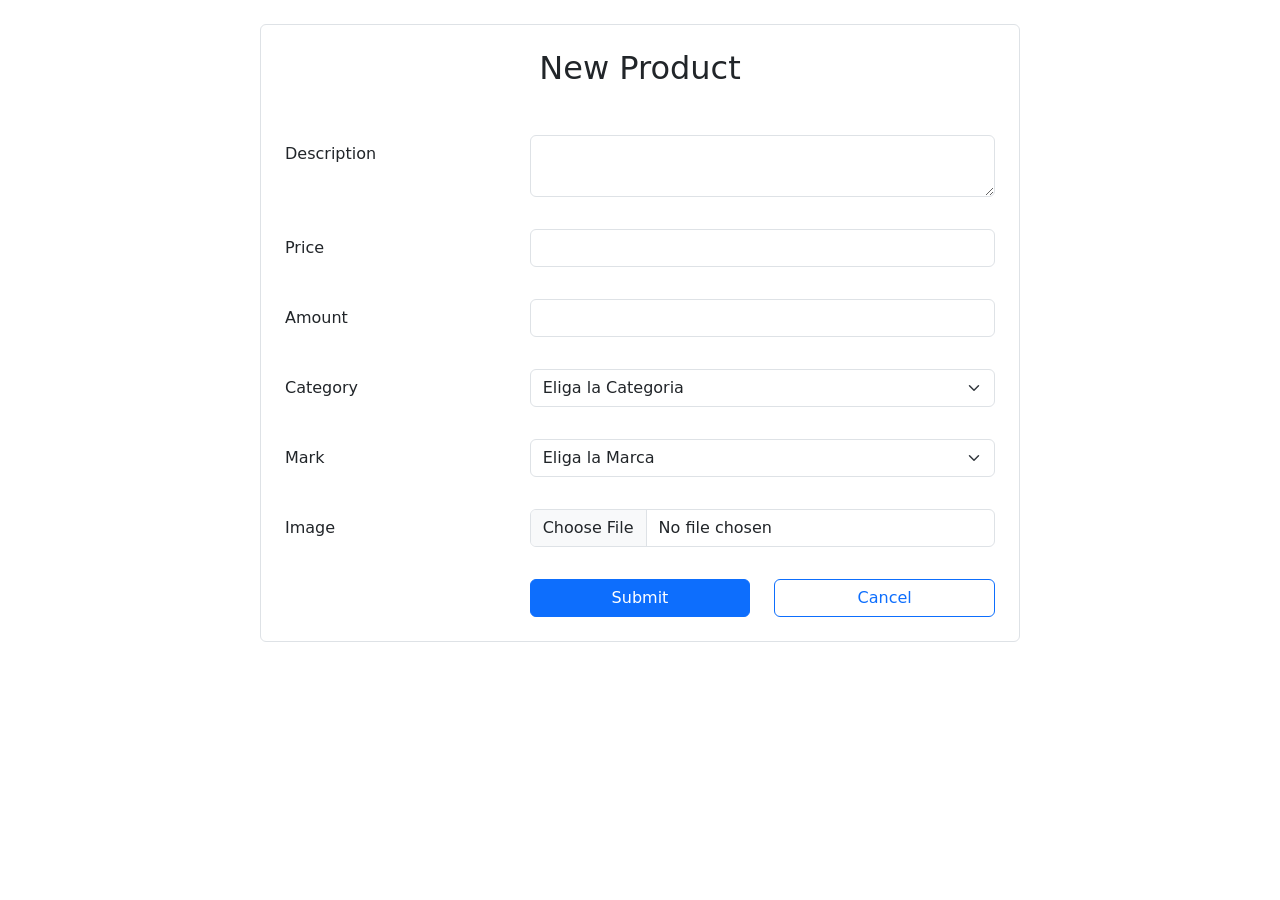
<file: TiendaSara/TiendaSara/target/classes/templates/products/CreateProduct.html>
<!doctype html>
<html lang="en">
  <head>
    <meta charset="utf-8">
    <meta name="viewport" content="width=device-width, initial-scale=1">
    <title>Best Store</title>
    <link href="https://cdn.jsdelivr.net/npm/bootstrap@5.3.2/dist/css/bootstrap.min.css" rel="stylesheet" integrity="sha384-T3c6CoIi6uLrA9TneNEoa7RxnatzjcDSCmG1MXxSR1GAsXEV/Dwwykc2MPK8M2HN" crossorigin="anonymous">
  </head>
  <body>
    <div class="container">
      <div class="row">
      <div class="col-md-8 mx-auto rounded border p-4 m-4">
        <h2 class="text-center mb-5">New Product</h2>
        
        <form method="post" enctype="multipart/form-data" th:object="${productDto}">
          <div class="row mb-3">
            <label class="col-sm-4 col-form-label">Description</label>
            <div class="col-sm-8">
                <textarea class="form-control" th:field="${productDto.description}"></textarea>
                <p th:if="${#fields.hasErrors('description')}" th:errorclass="text-danger" 
                  th:errors="${productDto.description}" ></p>
            </div>
          </div>


          <div class="row mb-3">
            <label class="col-sm-4 col-form-label">Price</label>
            <div class="col-sm-8">
                <input class="form-control" type="number" step="0.01" min="0" th:field="${productDto.price}">
                <p th:if="${#fields.hasErrors('price')}" th:errorclass="text-danger" 
                  th:errors="${productDto.price}" ></p>
            </div>
          </div>


          <div class="row mb-3">
            <label class="col-sm-4 col-form-label">Amount</label>
            <div class="col-sm-8">
                <input class="form-control" type="number" step="0.01" min="0" th:field="${productDto.amount}">
                <p th:if="${#fields.hasErrors('amount')}" th:errorclass="text-danger" 
                  th:errors="${productDto.amount}" ></p>
            </div>
          </div>


          <div class="row mb-3">
            <label class="col-sm-4 col-form-label">Category</label>
            <div class="col-sm-8">
              <select class="form-select" th:field="${productDto.category}" required>
                <option value="">Eliga la Categoria</option>
                <option th:each="category : ${categories}"
                  th:value="${category.id}"
                  th:text="${category.description}">
                </option>
              </select>
                <p th:if="${#fields.hasErrors('category')}" th:errorclass="text-danger" 
                  th:errors="${productDto.category}" ></p>
            </div>
          </div>


          
            


          


          <div class="row mb-3">
            <label class="col-sm-4 col-form-label">Mark</label>
            <div class="col-sm-8">
              <select class="form-select" th:field="${productDto.mark}" required>
                <option value="">Eliga la Marca</option>
                <option th:each="mark : ${marks}"
                  th:value="${mark.id}"
                  th:text="${mark.description}">
                </option>
              </select>
                <p th:if="${#fields.hasErrors('mark')}" th:errorclass="text-danger" 
                  th:errors="${productDto.mark}" ></p>
            </div>
          </div>


            


            


            <div class="row mb-3">
              <label class="col-sm-4 col-form-label">Image</label>
              <div class="col-sm-8">
                  <input class="form-control" type="file" th:field="${productDto.imageFile}">
                  <p th:if="${#fields.hasErrors('imageFile')}" th:errorclass="text-danger" 
                    th:errors="${productDto.imageFile}" ></p>
              </div>
            </div>


            <div class="row">
              <div class="offset-sm-4 col-sm-4 d-grid">
                  <button type="submit" class="btn btn-primary">Submit</button>
              </div>
              <div class="col-sm-4 d-grid">
                  <a class="btn btn-outline-primary" href="/products" role="button">Cancel</a>
              </div>
            </div>
            
      </form>
      </div>
    </div>
    </div>
    <script src="https://cdn.jsdelivr.net/npm/bootstrap@5.3.2/dist/js/bootstrap.bundle.min.js" integrity="sha384-C6RzsynM9kWDrMNeT87bh95OGNyZPhcTNXj1NW7RuBCsyN/o0jlpcV8Qyq46cDfL" crossorigin="anonymous"></script>
  </body>
</html>
</file>
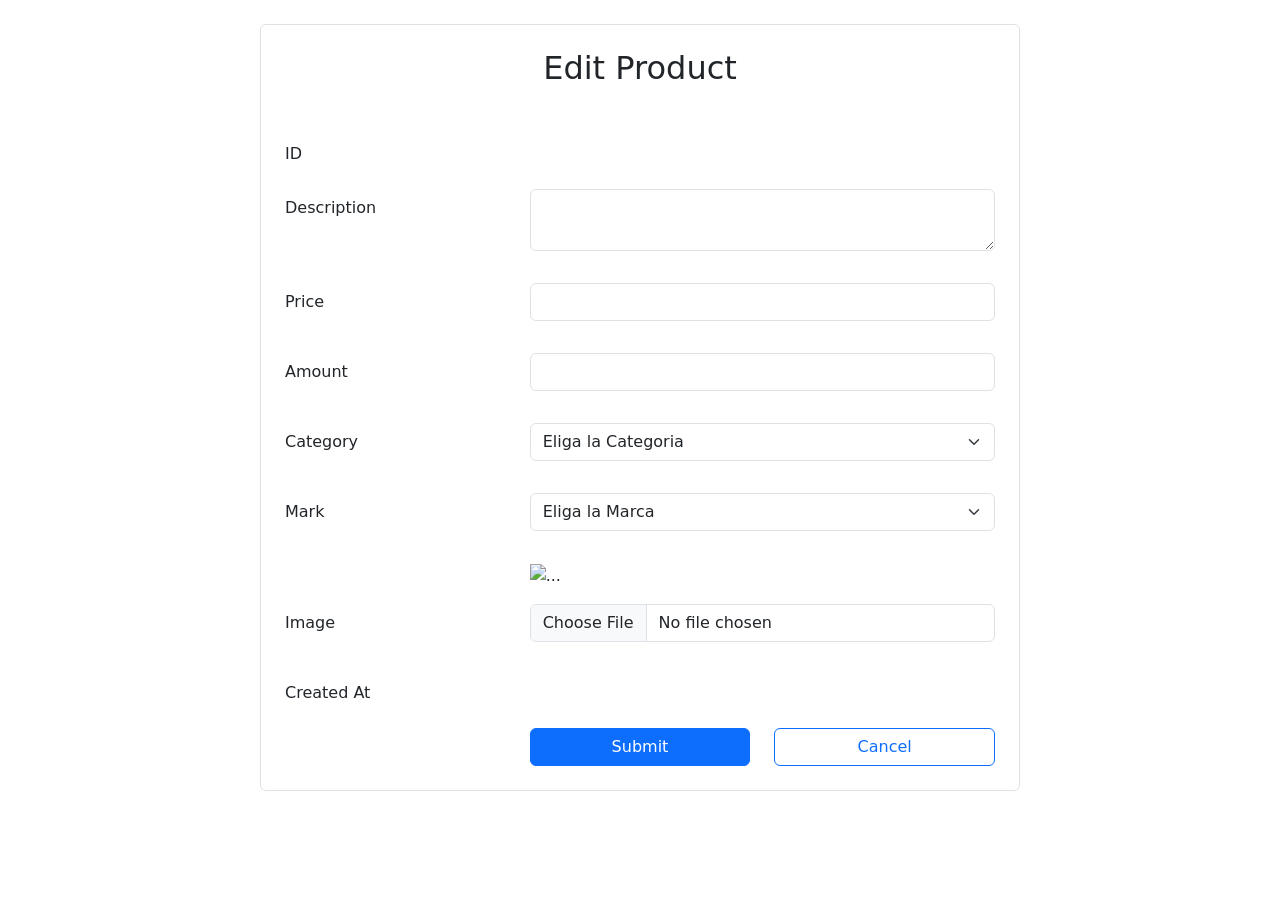
<file: TiendaSara/TiendaSara/target/classes/templates/products/EditProduct.html>
<!doctype html>
<html lang="en">
  <head>
    <meta charset="utf-8">
    <meta name="viewport" content="width=device-width, initial-scale=1">
    <title>Best Store</title>
    <link href="https://cdn.jsdelivr.net/npm/bootstrap@5.3.2/dist/css/bootstrap.min.css" rel="stylesheet" integrity="sha384-T3c6CoIi6uLrA9TneNEoa7RxnatzjcDSCmG1MXxSR1GAsXEV/Dwwykc2MPK8M2HN" crossorigin="anonymous">
  </head>
  <body>
    <div class="container">
      <div class="row">
      <div class="col-md-8 mx-auto rounded border p-4 m-4">
        <h2 class="text-center mb-5">Edit Product</h2>
        
        <form method="post" enctype="multipart/form-data" th:object="${productDto}">
          <div class="row mb-3">
                <label class="col-sm-4 col-form-label">ID</label>
                <div class="col-sm-8">
                    <input readonly class="form-control-plaintext" th:value="${product.id}" >
                </div>
              </div>


              <div class="row mb-3">
                <label class="col-sm-4 col-form-label">Description</label>
                <div class="col-sm-8">
                    <textarea class="form-control" th:field="${productDto.description}" th:value="${product.description}"></textarea>
                    <p th:if="${#fields.hasErrors('description')}" th:errorclass="text-danger" 
                      th:errors="${productDto.description}" ></p>
                      <p th:text="${productDto.price}"></p>
                </div>
              </div>
          
          <div class="row mb-3">
                <label class="col-sm-4 col-form-label">Price</label>
                <div class="col-sm-8">
                    <input class="form-control" th:field="${productDto.price}" >
                    <p th:if="${#fields.hasErrors('price')}" th:errorclass="text-danger" 
                      th:errors="${productDto.price}" ></p>
                </div>
              </div>
              
              <div class="row mb-3">
                <label class="col-sm-4 col-form-label">Amount</label>
                <div class="col-sm-8">
                    <input class="form-control" th:field="${productDto.amount}" >
                    <p th:if="${#fields.hasErrors('amount')}" th:errorclass="text-danger" 
                      th:errors="${productDto.amount}" ></p>
                </div>
              </div>


              <div class="row mb-3">
                <label class="col-sm-4 col-form-label">Category</label>
                <div class="col-sm-8">
                  <select class="form-select" th:field="${productDto.category}">
                    <option value="">Eliga la Categoria</option>
                    <option th:each="category : ${categories}"
                      th:value="${category.id}"
                      th:text="${category.description}"
                      th:selected="${category.id==productDto.category.id}">
                    </option>
                  </select>
                    <p th:if="${#fields.hasErrors('category')}" th:errorclass="text-danger" 
                      th:errors="${productDto.category}" ></p>
                </div>
              </div>


              <div class="row mb-3">
                <label class="col-sm-4 col-form-label">Mark</label>
                <div class="col-sm-8">
                  <select class="form-select" th:field="${productDto.mark}">
                    <option value="">Eliga la Marca</option>
                    <option th:each="mark : ${marks}"
                      th:value="${mark.id}"
                      th:text="${mark.description}">
                    </option>
                  </select>
                    <p th:if="${#fields.hasErrors('mark')}" th:errorclass="text-danger" 
                      th:errors="${productDto.mark}" ></p>
                </div>
              </div>


              


              
              
              <div class="row mb-3">
                <div class="offset-sm-4 col-sm-8">
                    <img th:src="@{'/images/' + ${product.imageFileName}}" 
                      alt="..." width="150">
                </div>
              </div>


              <div class="row mb-3">
                <label class="col-sm-4 col-form-label">Image</label>
                <div class="col-sm-8">
                    <input class="form-control" type="file" th:field="${productDto.imageFile}">
                    <p th:if="${#fields.hasErrors('imageFile')}" th:errorclass="text-danger" 
                      th:errors="${productDto.imageFile}" ></p>
                </div>
              </div>
              
              <div class="row mb-3">
                <label class="col-sm-4 col-form-label">Created At</label>
                <div class="col-sm-8">
                  <input readonly class="form-control-plaintext" th:value="${product.createdAt}" >
                </div>
              </div>


              <div class="row">
                <div class="offset-sm-4 col-sm-4 d-grid">
                    <button type="submit" class="btn btn-primary">Submit</button>
                </div>
                <div class="col-sm-4 d-grid">
                    <a class="btn btn-outline-primary" href="/products" role="button">Cancel</a>
                </div>
              </div>
              
        </form>
      </div>
    </div>
    </div>
    <script src="https://cdn.jsdelivr.net/npm/bootstrap@5.3.2/dist/js/bootstrap.bundle.min.js" integrity="sha384-C6RzsynM9kWDrMNeT87bh95OGNyZPhcTNXj1NW7RuBCsyN/o0jlpcV8Qyq46cDfL" crossorigin="anonymous"></script>
  </body>
</html>
</file>
<file: css/estilos.css>
/* Estilos propios de Tienda Sara (Bootstrap hace la mayor parte del trabajo) */
:root { --color-principal: #0d6efd; }

.banner-slide { min-height: 380px; display: flex; align-items: center; color: #fff; }
.banner-1 { background: linear-gradient(135deg, #0d6efd, #0a3d91); }
.banner-2 { background: linear-gradient(135deg, #198754, #0b4d2f); }
.banner-3 { background: linear-gradient(135deg, #fd7e14, #a14a00); }

.categoria { text-decoration: none; color: inherit; transition: transform .2s; }
.categoria:hover { transform: translateY(-4px); color: var(--color-principal); }
.categoria i { font-size: 2.5rem; color: var(--color-principal); }

.producto-img {
  height: 180px; background: #e9ecef; display: flex; align-items: center;
  justify-content: center; font-size: 3.5rem; color: #6c757d; position: relative;
}
.producto-img .badge { position: absolute; top: .6rem; left: .6rem; font-size: .8rem; }
.precio-anterior { text-decoration: line-through; color: #6c757d; font-size: .9rem; }

.miniatura {
  width: 64px; height: 64px; background: #e9ecef; border-radius: .375rem;
  display: flex; align-items: center; justify-content: center; font-size: 1.8rem; color: #6c757d;
}
.cantidad { width: 90px; }

footer a { text-decoration: none; }
footer a:hover { text-decoration: underline; }
</file>
<file: TiendaSara/TiendaSara/target/classes/static/css/estilos.css>
/* Estilos propios de Tienda Sara (Bootstrap hace la mayor parte del trabajo) */
:root { --color-principal: #0d6efd; }

.banner-slide { min-height: 380px; display: flex; align-items: center; color: #fff; }
.banner-1 { background: linear-gradient(135deg, #0d6efd, #0a3d91); }
.banner-2 { background: linear-gradient(135deg, #198754, #0b4d2f); }
.banner-3 { background: linear-gradient(135deg, #fd7e14, #a14a00); }

.categoria { text-decoration: none; color: inherit; transition: transform .2s; }
.categoria:hover { transform: translateY(-4px); color: var(--color-principal); }
.categoria i { font-size: 2.5rem; color: var(--color-principal); }

.producto-img {
  height: 180px; background: #e9ecef; display: flex; align-items: center;
  justify-content: center; font-size: 3.5rem; color: #6c757d; position: relative;
}
.producto-img .badge { position: absolute; top: .6rem; left: .6rem; font-size: .8rem; }
.precio-anterior { text-decoration: line-through; color: #6c757d; font-size: .9rem; }

.miniatura {
  width: 64px; height: 64px; background: #e9ecef; border-radius: .375rem;
  display: flex; align-items: center; justify-content: center; font-size: 1.8rem; color: #6c757d;
}
.cantidad { width: 90px; }

footer a { text-decoration: none; }
footer a:hover { text-decoration: underline; }
</file>
